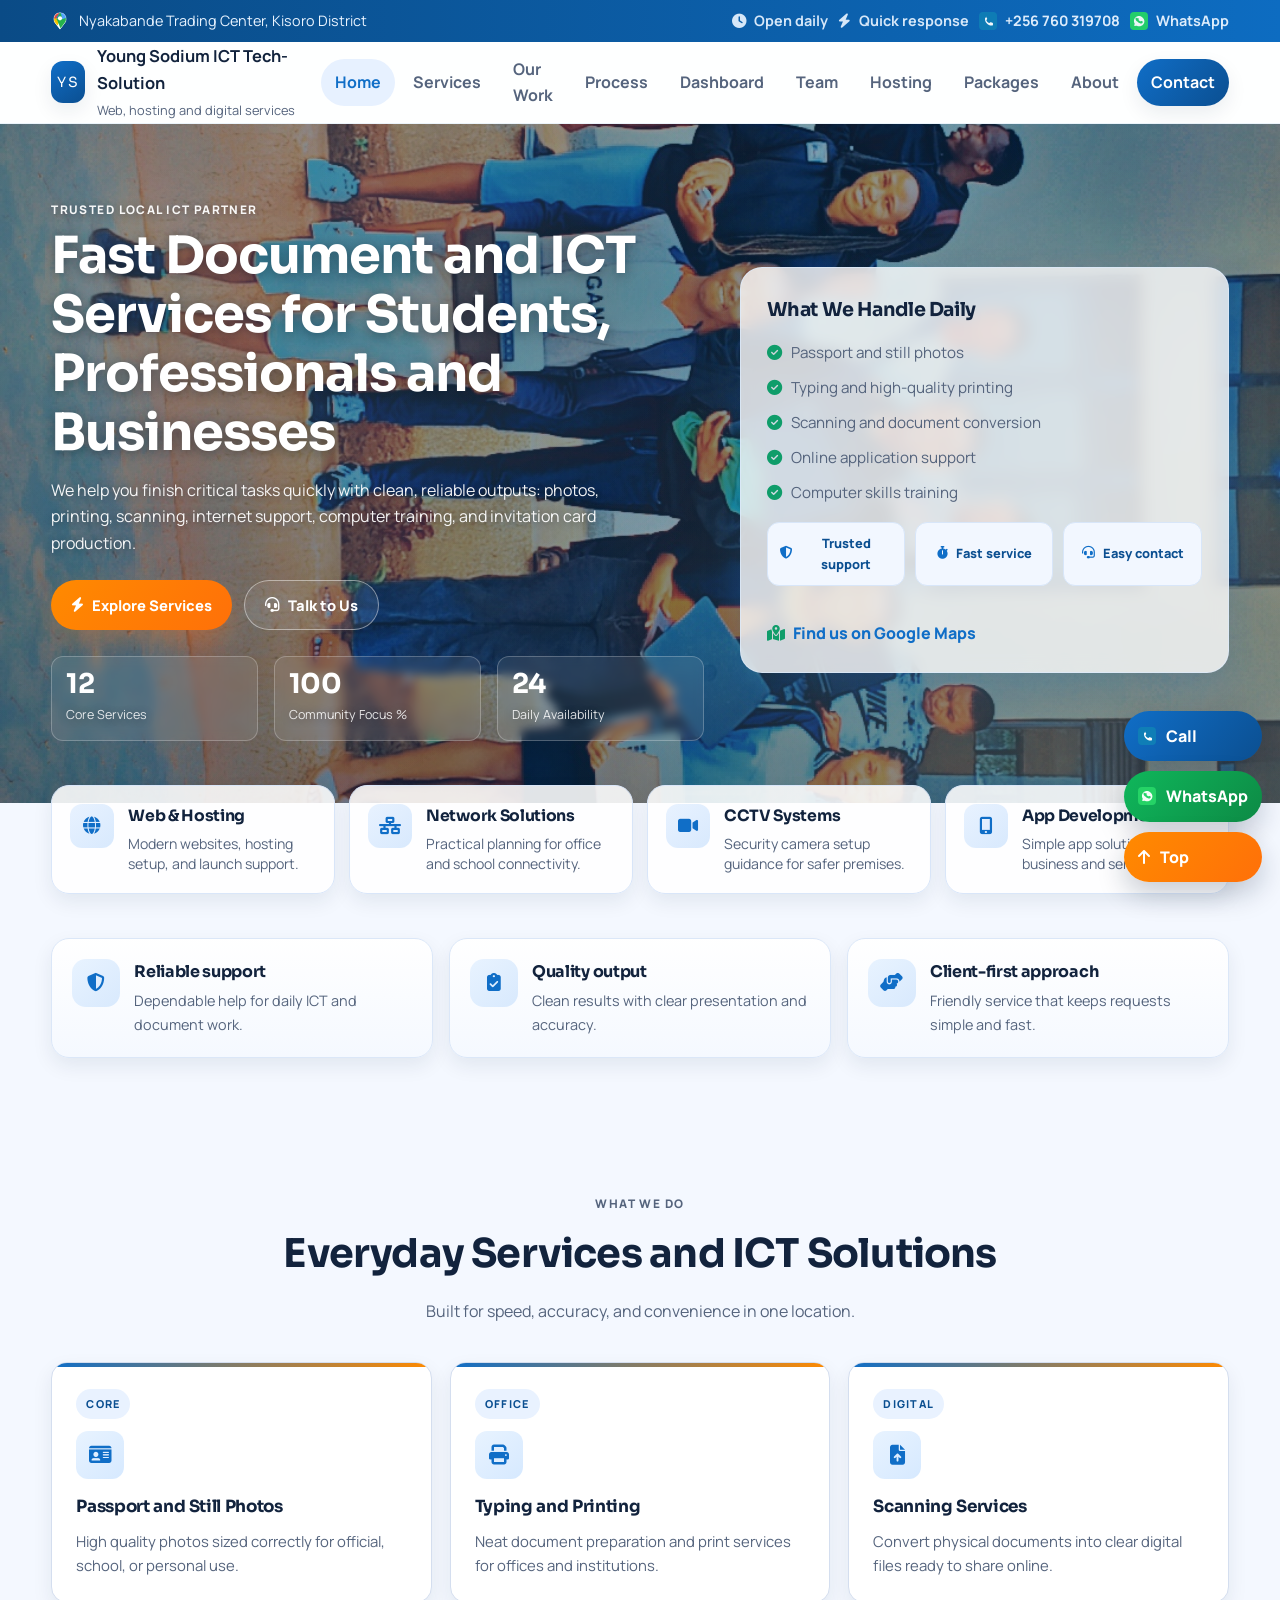
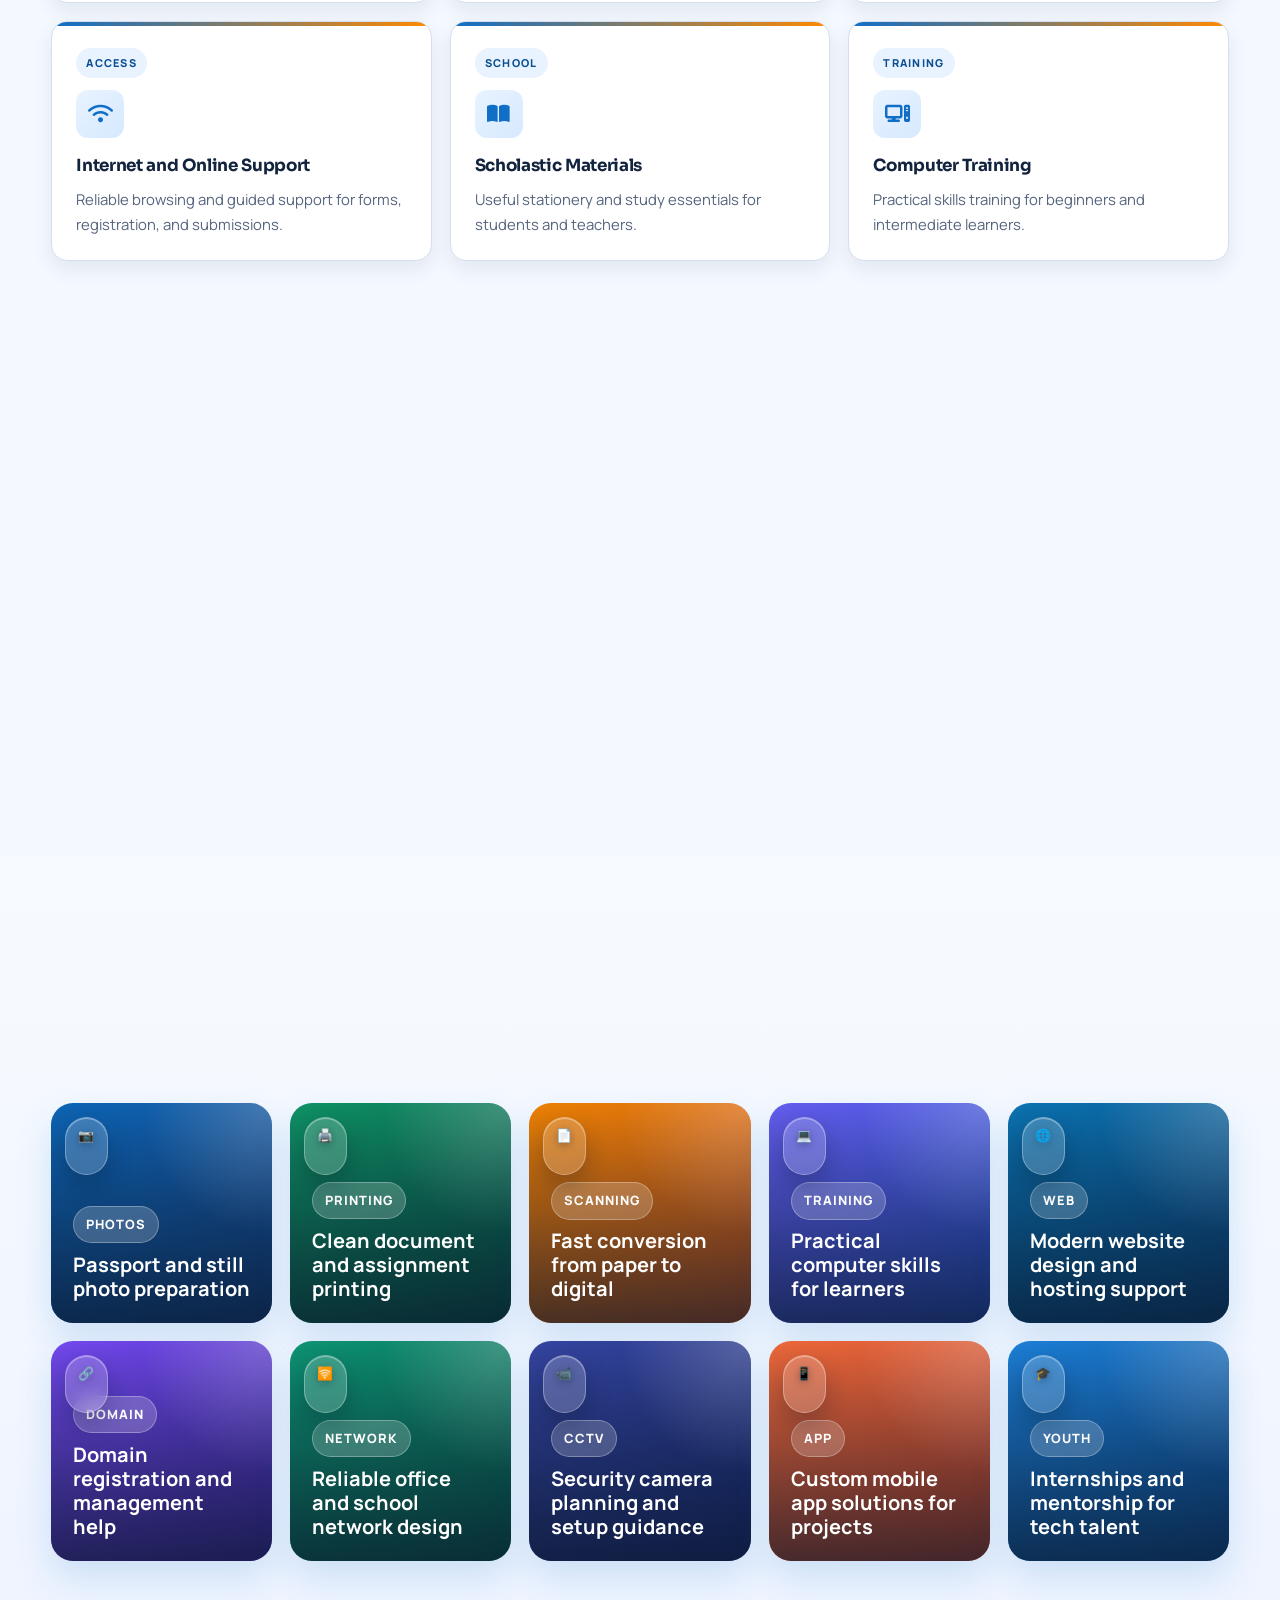
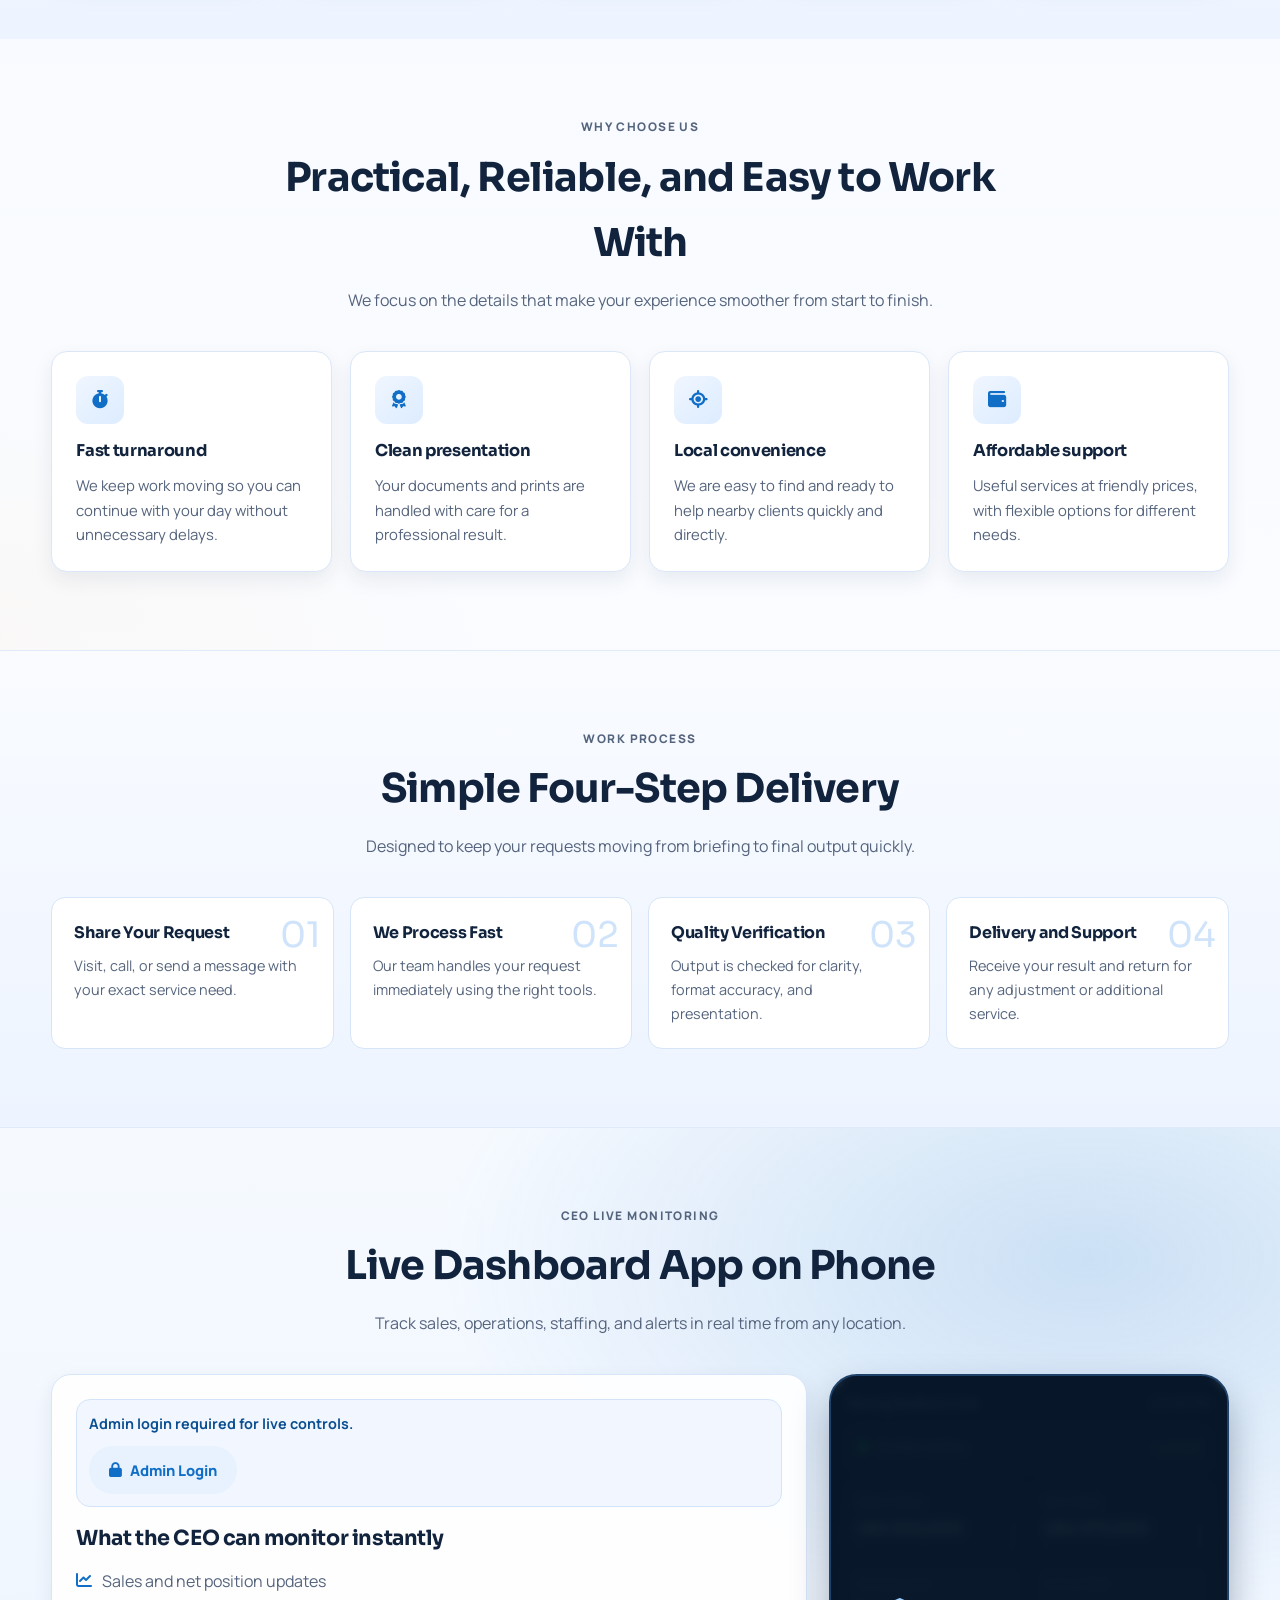
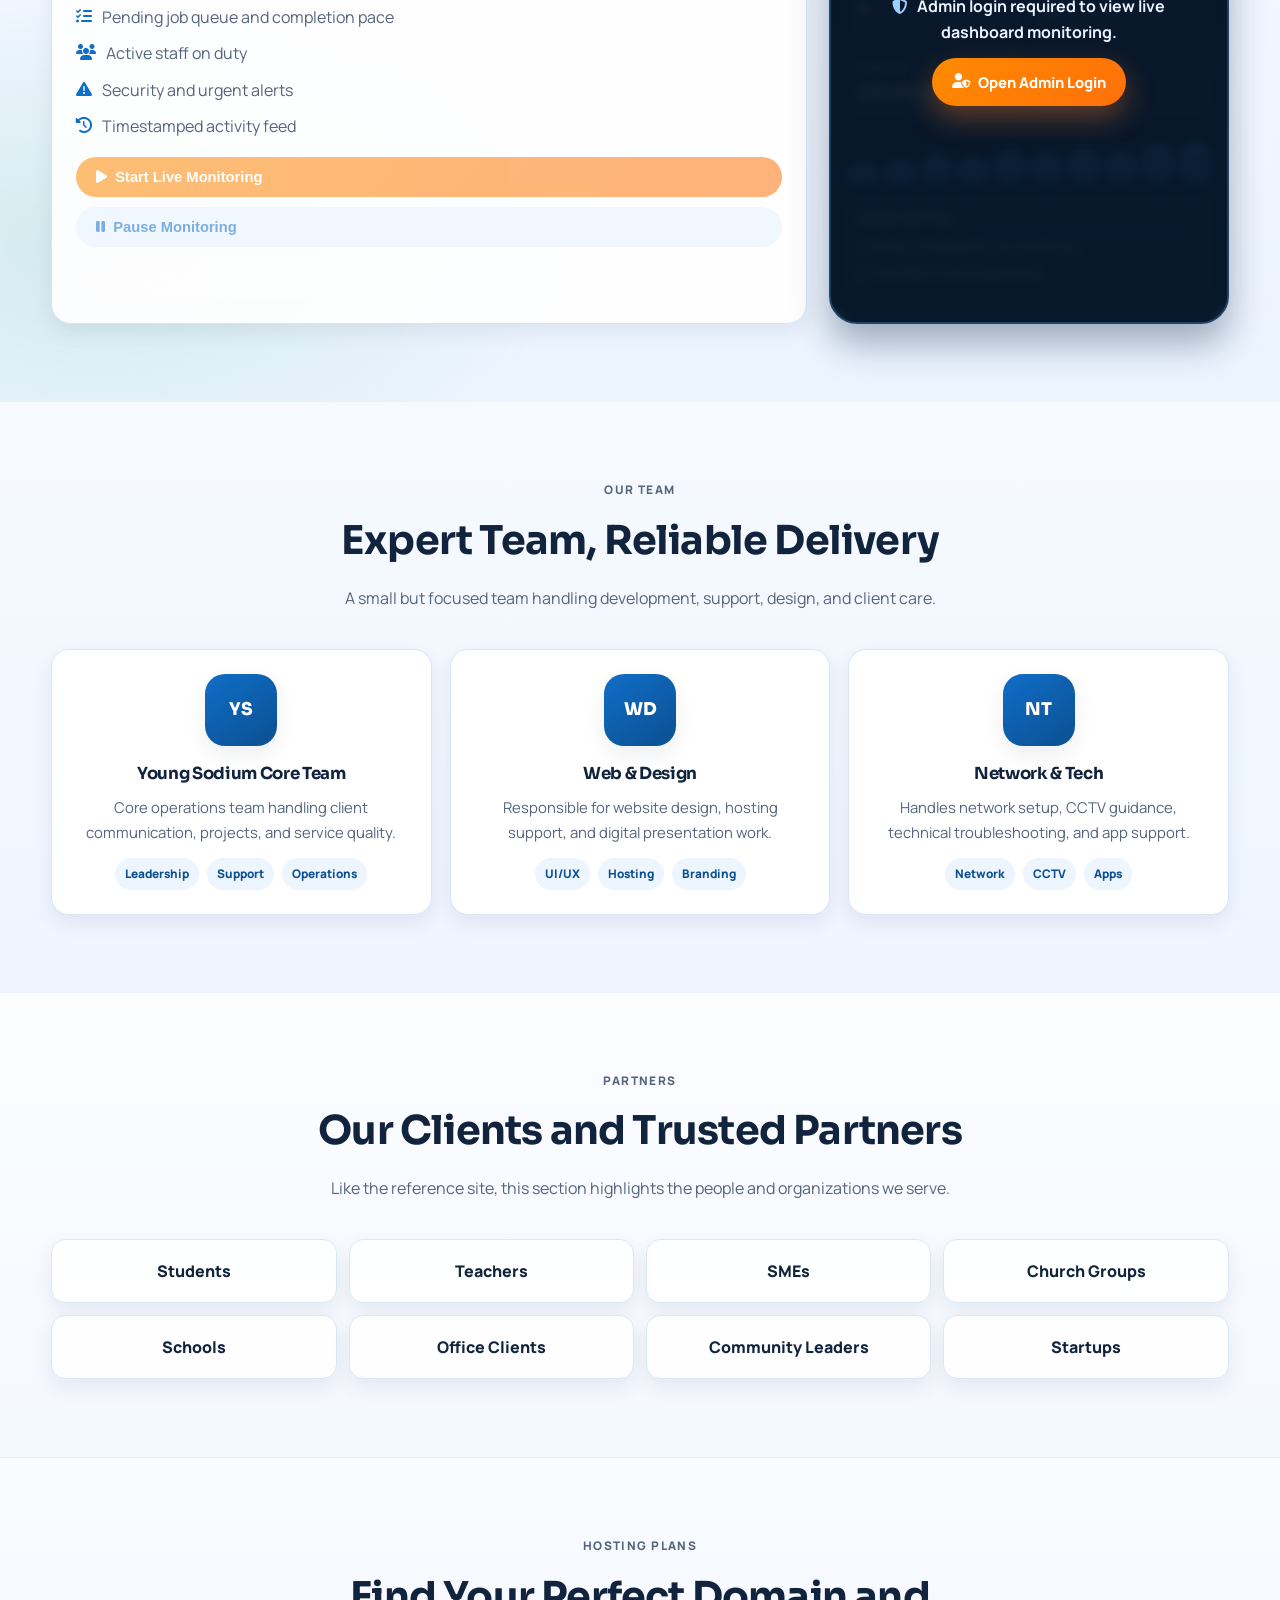
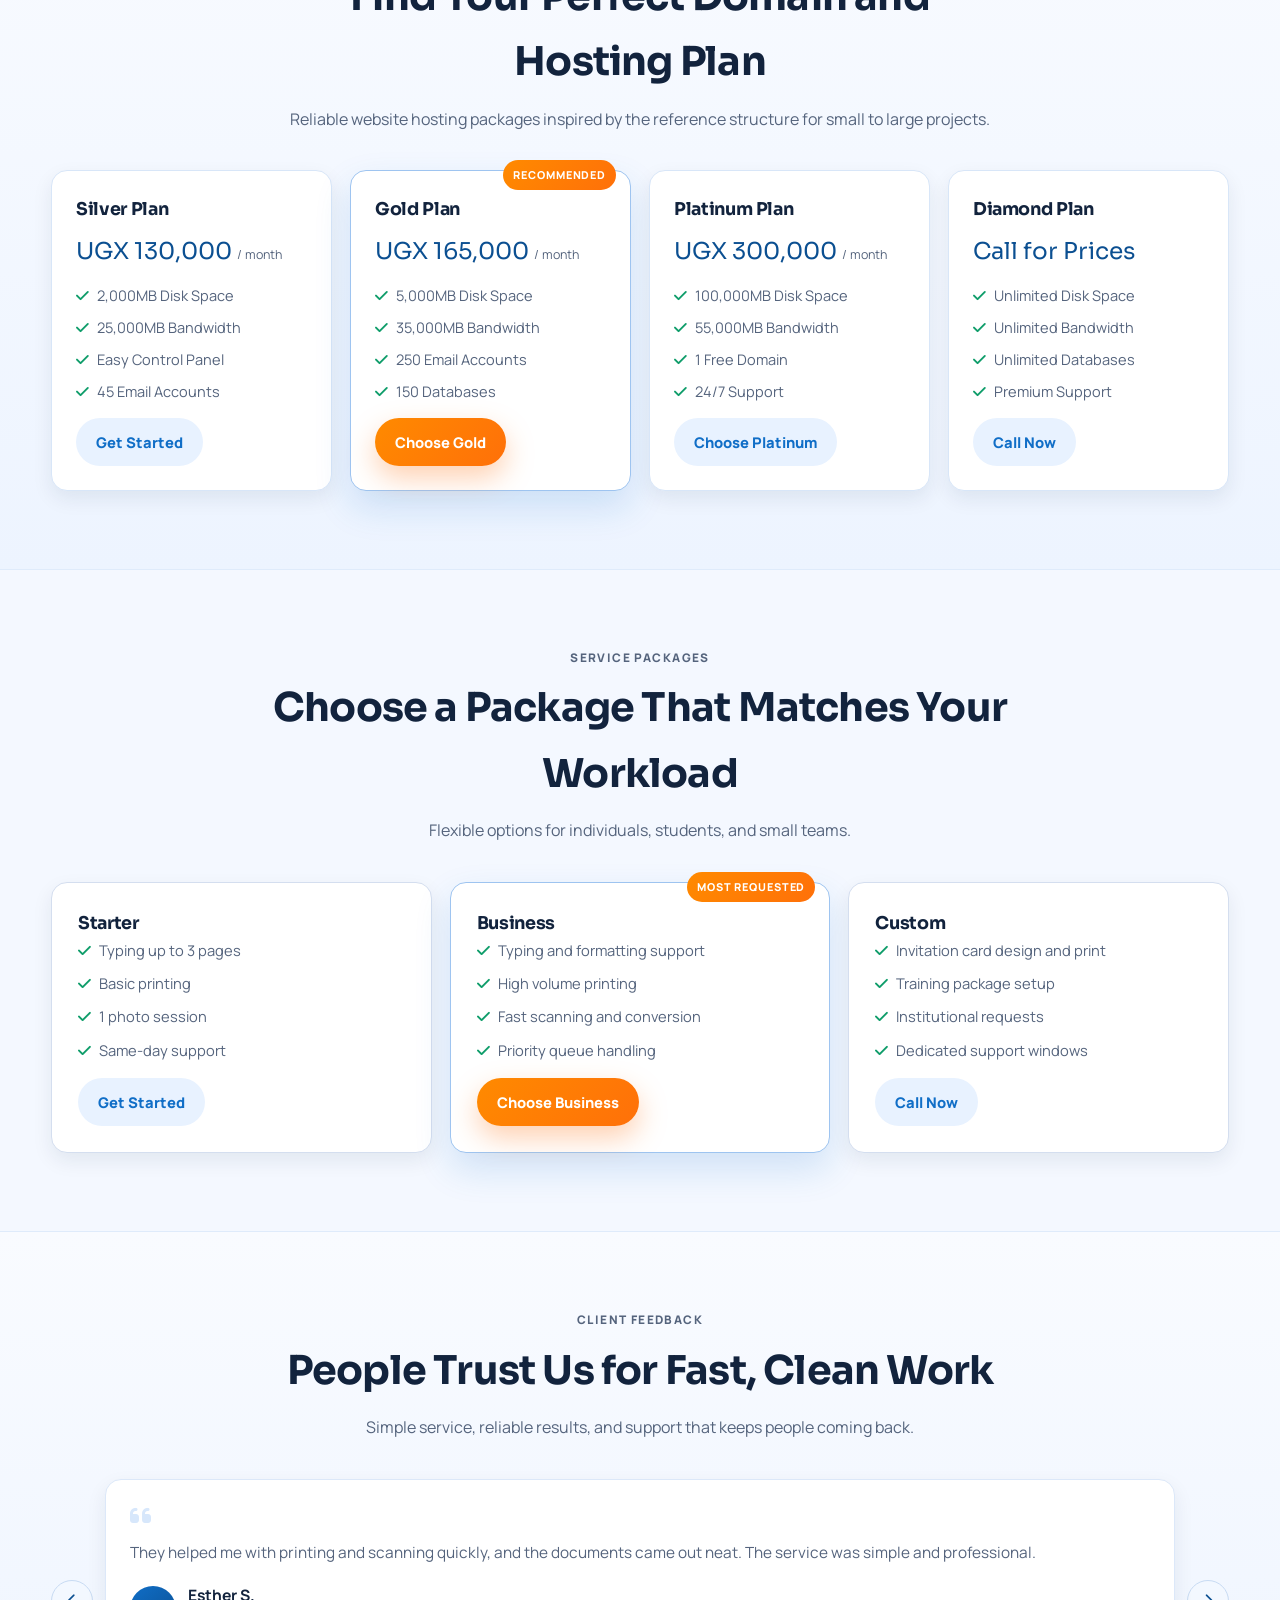
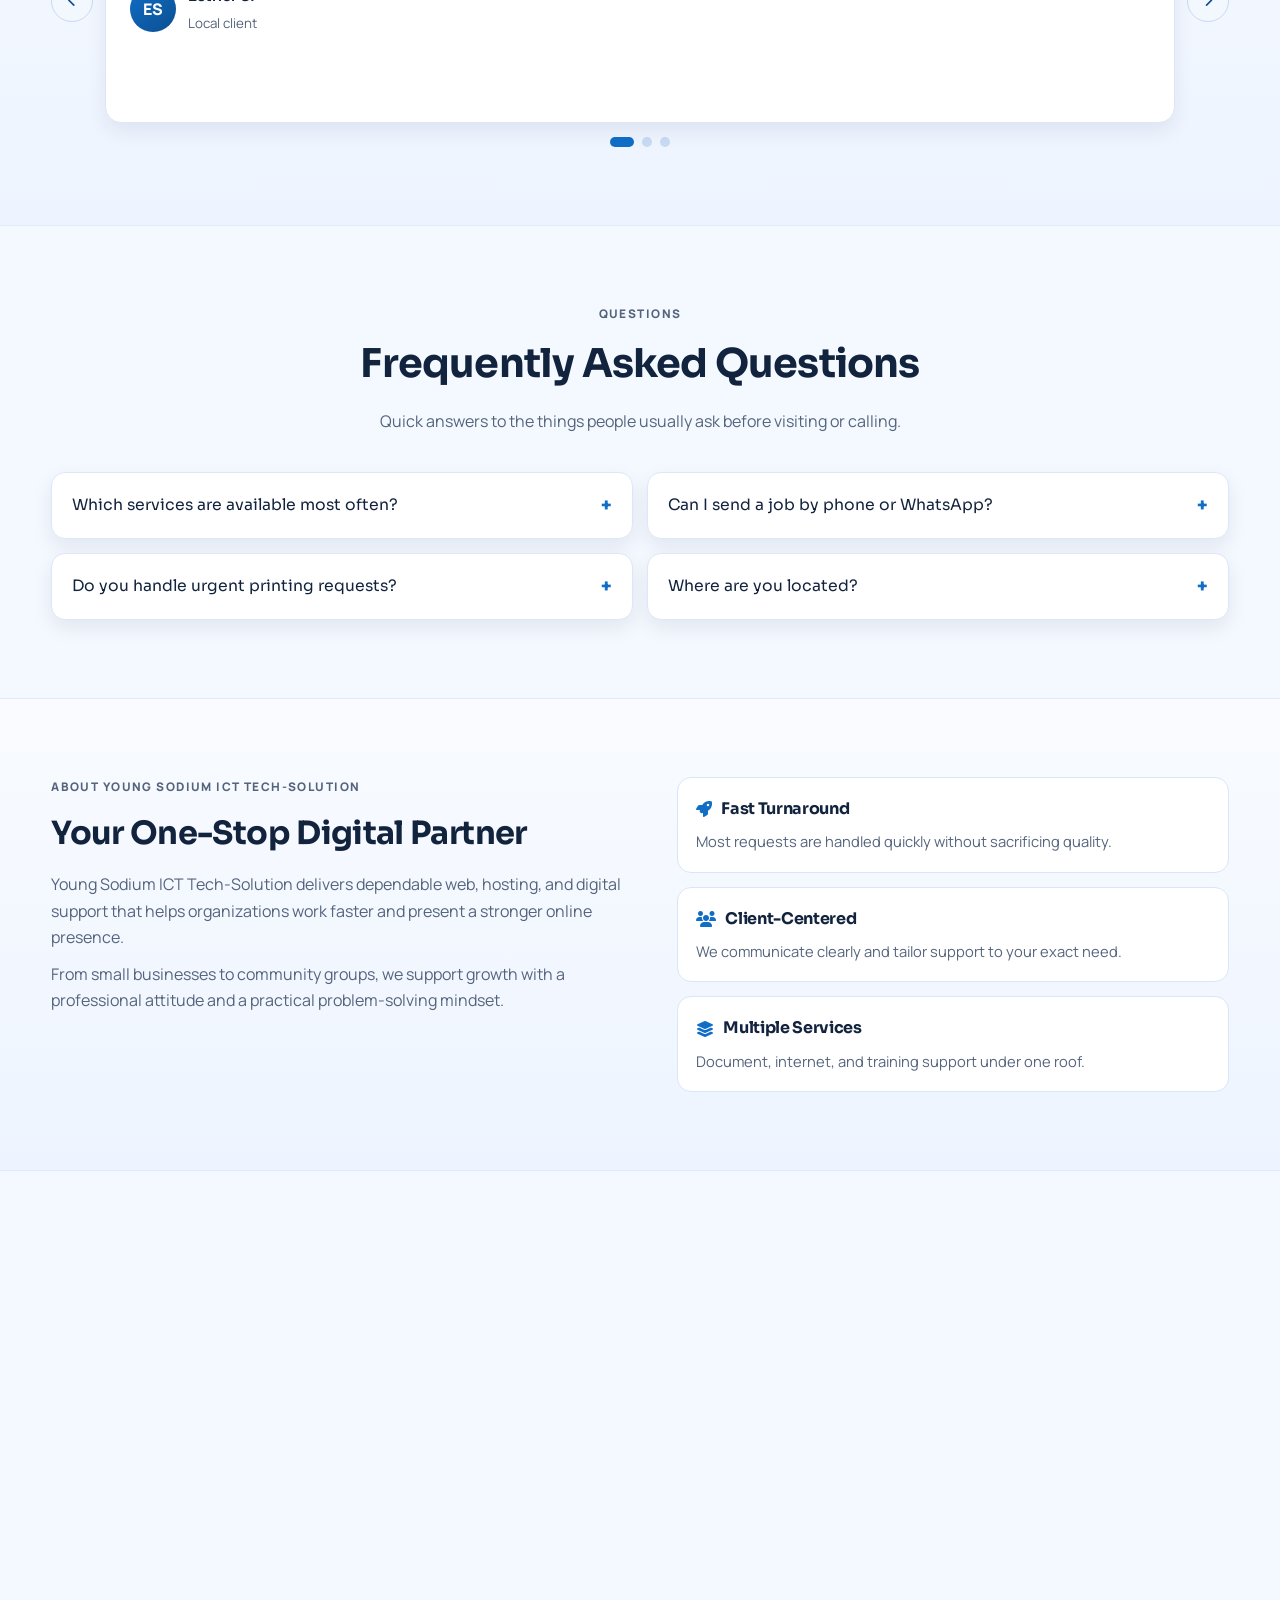
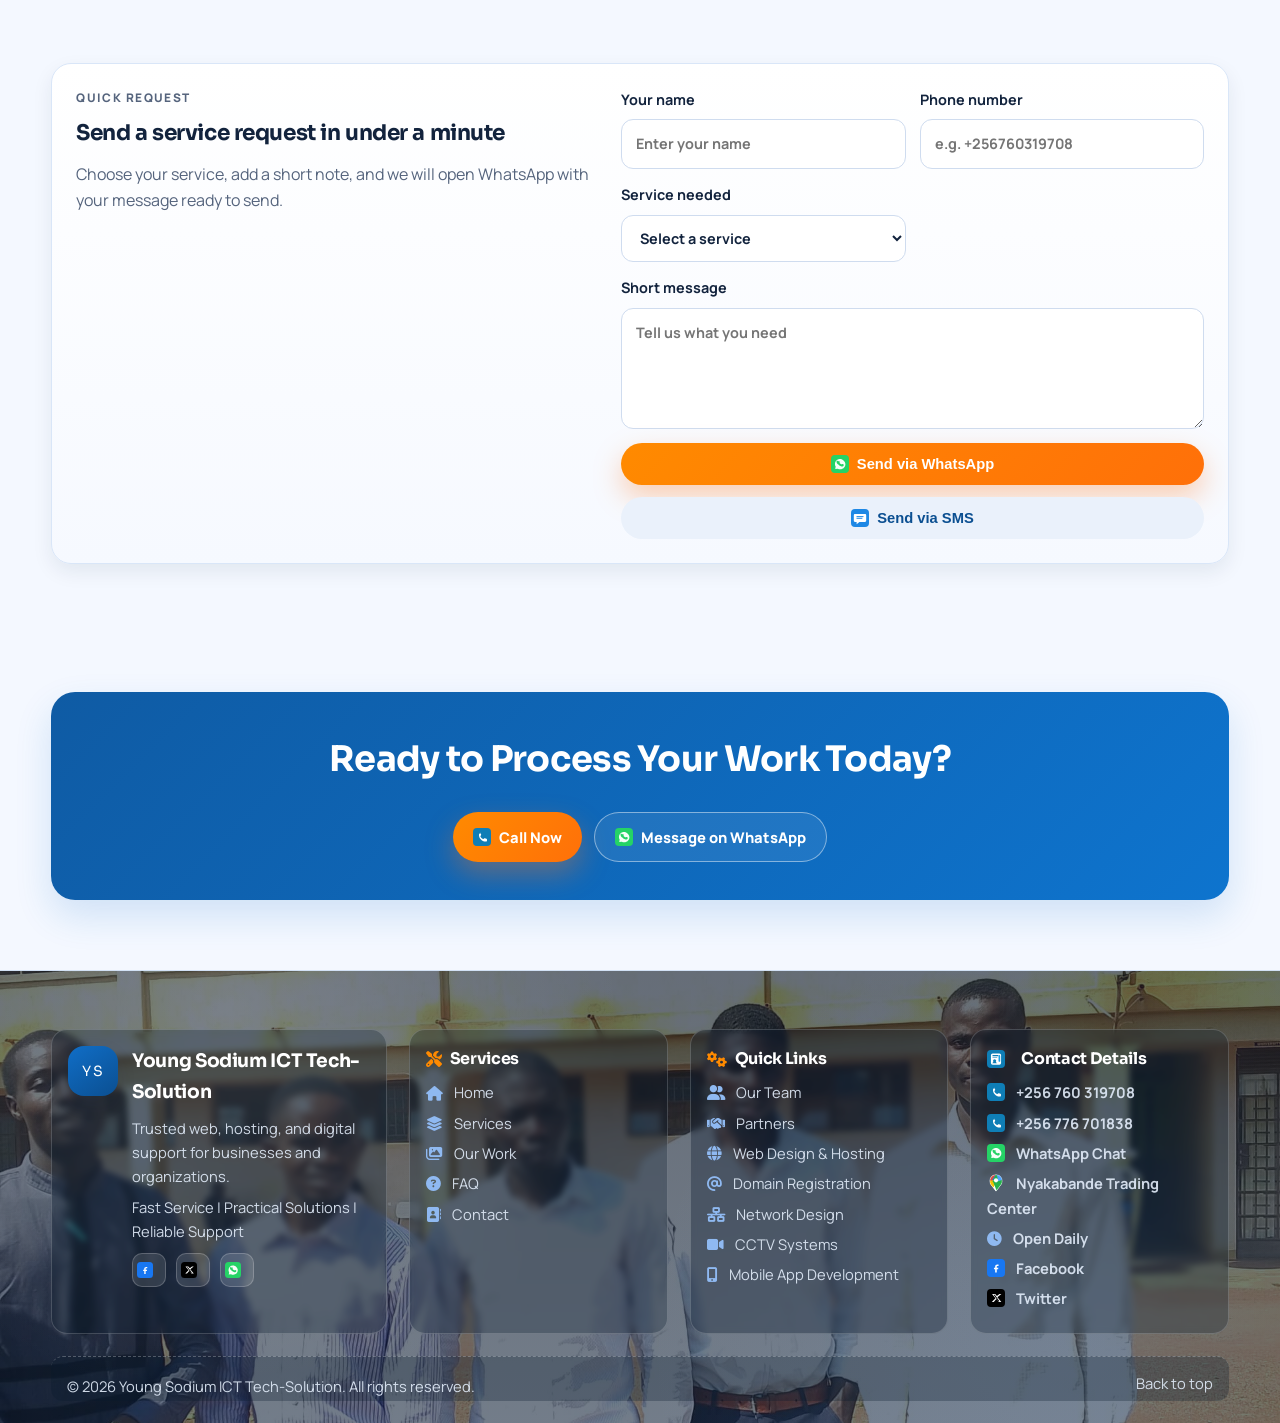
<file: index.html>
<!DOCTYPE html>
<html lang="en">
<head>
  <meta charset="UTF-8" />
  <meta name="viewport" content="width=device-width, initial-scale=1.0" />
  <title>Young Sodium ICT Tech-Solution</title>
  <meta name="description" content="Young Sodium ICT Tech-Solution provides web and hosting, printing, scanning, training, CCTV and digital support services." />
  <meta name="keywords" content="Young Sodium ICT Tech-Solution, ICT, hosting, web design, domain registration, printing, scanning, CCTV, computer training" />
  <meta name="author" content="Young Sodium ICT Tech-Solution" />
  <meta name="robots" content="index, follow" />
  <meta property="og:title" content="Young Sodium ICT Tech-Solution" />
  <meta property="og:description" content="Fast, reliable ICT, hosting, and digital services for students, professionals, and businesses." />
  <meta property="og:type" content="website" />
  <meta property="og:locale" content="en_UG" />
  <meta property="og:url" content="https://youngsodiumict.com" />
  <meta name="twitter:card" content="summary_large_image" />
  <meta name="twitter:title" content="Young Sodium ICT Tech-Solution" />
  <meta name="twitter:description" content="Web hosting, printing, scanning, computer training, CCTV, and digital services." />
  <meta name="theme-color" content="#0b4f91" />
  <meta name="apple-mobile-web-app-capable" content="yes" />
  <link rel="canonical" href="https://youngsodiumict.com" />
  <link rel="icon" type="image/svg+xml" href="favicon.svg" />
  <link rel="manifest" href="manifest.webmanifest" />
  <link rel="preconnect" href="https://fonts.googleapis.com" />
  <link rel="preconnect" href="https://fonts.gstatic.com" crossorigin />
  <link href="https://fonts.googleapis.com/css2?family=Manrope:wght@400;500;600;700;800&family=Sora:wght@600;700;800&display=swap" rel="stylesheet" />
  <link rel="stylesheet" href="https://cdnjs.cloudflare.com/ajax/libs/font-awesome/6.5.2/css/all.min.css" integrity="sha512-SnH5WK+bZxgPHs44uWix+LLJAJ9/2PkPKZ5QiAj6Ta86w+fsb2TkR4j8R2nR+0R2Wv7j5lHppZArYzS4x+hQVw==" crossorigin="anonymous" referrerpolicy="no-referrer" />
  <link rel="stylesheet" href="styles.css" />
  <script type="application/ld+json">
    {
      "@context": "https://schema.org",
      "@type": "LocalBusiness",
      "name": "Young Sodium ICT Tech-Solution",
      "url": "https://youngsodiumict.com",
      "description": "ICT and document services including photos, printing, scanning, internet services, computer training and invitation cards.",
      "telephone": ["+256760319708", "+256776701838"],
      "address": {
        "@type": "PostalAddress",
        "streetAddress": "Nyakabande Trading Center, along Kabale-Kisoro Road",
        "addressLocality": "Kisoro District",
        "addressRegion": "South Western Uganda",
        "addressCountry": "UG"
      },
      "sameAs": [
        "https://facebook.com",
        "https://twitter.com"
      ]
    }
  </script>
</head>
<body>
  <a class="skip-link" href="#main-content">Skip to main content</a>

  <header class="site-header" id="top">
    <div class="top-strip">
      <div class="container top-strip-inner">
        <p><img src="icons/google-map-pin.svg" alt="" class="ui-icon ui-icon-light" /> Nyakabande Trading Center, Kisoro District</p>
        <div class="top-strip-actions">
          <span><i class="fa-solid fa-clock"></i> Open daily</span>
          <span><i class="fa-solid fa-bolt"></i> Quick response</span>
          <a href="tel:+256760319708"><img src="icons/phone-icon.svg" alt="" class="ui-icon ui-icon-light" /> +256 760 319708</a>
          <a href="https://wa.me/256760319708?text=Hello%20Young%20Sodium%20ICT%20Tech-Solution" target="_blank" rel="noopener"><img src="icons/whatsapp-icon.svg" alt="" class="ui-icon ui-icon-light" /> WhatsApp</a>
        </div>
      </div>
    </div>

    <div class="main-header">
      <div class="container main-header-inner">
        <a href="#top" class="brand" aria-label="Young Sodium ICT Tech-Solution home">
          <span class="brand-mark" aria-hidden="true">YS</span>
          <span>
            <strong>Young Sodium ICT Tech-Solution</strong>
            <small>Web, hosting and digital services</small>
          </span>
        </a>

        <button class="menu-toggle" id="menuToggle" aria-label="Toggle navigation" aria-expanded="false" aria-controls="mainNav">
          <span></span><span></span><span></span>
        </button>

        <nav class="main-nav" id="mainNav">
          <a href="#home" class="nav-link active">Home</a>
          <a href="#services" class="nav-link">Services</a>
          <a href="#gallery" class="nav-link">Our Work</a>
          <a href="#process" class="nav-link">Process</a>
          <a href="#dashboard" class="nav-link">Dashboard</a>
          <a href="#team" class="nav-link">Team</a>
          <a href="#hosting" class="nav-link">Hosting</a>
          <a href="#plans" class="nav-link">Packages</a>
          <a href="#about" class="nav-link">About</a>
          <a href="#contact" class="nav-link nav-cta">Contact</a>
        </nav>
      </div>
    </div>
  </header>

  <main id="main-content">
    <section class="hero" id="home">
      <div class="hero-gradient"></div>
      <div class="container hero-grid">
        <div class="hero-copy reveal">
          <p class="eyebrow">Trusted Local ICT Partner</p>
          <h1>Fast Document and ICT Services for Students, Professionals and Businesses</h1>
          <p>
            We help you finish critical tasks quickly with clean, reliable outputs: photos, printing,
            scanning, internet support, computer training, and invitation card production.
          </p>
          <div class="hero-actions">
            <a href="#services" class="btn btn-primary"><i class="fa-solid fa-bolt"></i> Explore Services</a>
            <a href="#contact" class="btn btn-outline"><i class="fa-solid fa-headset"></i> Talk to Us</a>
          </div>
          <div class="hero-metrics">
            <article>
              <h3 class="counter" data-target="12">0</h3>
              <p>Core Services</p>
            </article>
            <article>
              <h3 class="counter" data-target="100">0</h3>
              <p>Community Focus %</p>
            </article>
            <article>
              <h3 class="counter" data-target="24">0</h3>
              <p>Daily Availability</p>
            </article>
          </div>
        </div>

        <aside class="hero-panel reveal" aria-label="Service highlights">
          <h2>What We Handle Daily</h2>
          <ul>
            <li><i class="fa-solid fa-circle-check"></i> Passport and still photos</li>
            <li><i class="fa-solid fa-circle-check"></i> Typing and high-quality printing</li>
            <li><i class="fa-solid fa-circle-check"></i> Scanning and document conversion</li>
            <li><i class="fa-solid fa-circle-check"></i> Online application support</li>
            <li><i class="fa-solid fa-circle-check"></i> Computer skills training</li>
          </ul>
          <div class="hero-panel-badges">
            <span><i class="fa-solid fa-shield-halved"></i> Trusted support</span>
            <span><i class="fa-solid fa-stopwatch"></i> Fast service</span>
            <span><i class="fa-solid fa-headset"></i> Easy contact</span>
          </div>
          <a href="https://www.google.com/maps/search/?api=1&query=Nyakabande+Trading+Center%2C+Kisoro+District%2C+Kabale-Kisoro+Road%2C+Uganda" class="panel-link" target="_blank" rel="noopener">
            <i class="fa-solid fa-map-location-dot"></i> Find us on Google Maps
          </a>
        </aside>
      </div>
    </section>

    <section class="featured-strip">
      <div class="container featured-grid">
        <article class="featured-card reveal">
          <i class="fa-solid fa-globe"></i>
          <div>
            <h3>Web & Hosting</h3>
            <p>Modern websites, hosting setup, and launch support.</p>
          </div>
        </article>
        <article class="featured-card reveal">
          <i class="fa-solid fa-network-wired"></i>
          <div>
            <h3>Network Solutions</h3>
            <p>Practical planning for office and school connectivity.</p>
          </div>
        </article>
        <article class="featured-card reveal">
          <i class="fa-solid fa-video"></i>
          <div>
            <h3>CCTV Systems</h3>
            <p>Security camera setup guidance for safer premises.</p>
          </div>
        </article>
        <article class="featured-card reveal">
          <i class="fa-solid fa-mobile-screen-button"></i>
          <div>
            <h3>App Development</h3>
            <p>Simple app solutions for business and service needs.</p>
          </div>
        </article>
      </div>
    </section>

    <section class="trust-strip">
      <div class="container trust-grid">
        <article class="trust-card reveal">
          <i class="fa-solid fa-shield-halved"></i>
          <div>
            <h3>Reliable support</h3>
            <p>Dependable help for daily ICT and document work.</p>
          </div>
        </article>
        <article class="trust-card reveal">
          <i class="fa-solid fa-clipboard-check"></i>
          <div>
            <h3>Quality output</h3>
            <p>Clean results with clear presentation and accuracy.</p>
          </div>
        </article>
        <article class="trust-card reveal">
          <i class="fa-solid fa-handshake-angle"></i>
          <div>
            <h3>Client-first approach</h3>
            <p>Friendly service that keeps requests simple and fast.</p>
          </div>
        </article>
      </div>
    </section>

    <section class="section" id="services">
      <div class="container">
        <header class="section-head reveal">
          <p class="eyebrow">What We Do</p>
          <h2>Everyday Services and ICT Solutions</h2>
          <p>Built for speed, accuracy, and convenience in one location.</p>
        </header>

        <div class="service-grid">
          <article class="service-card reveal">
            <span class="service-tag">Core</span>
            <i class="fa-solid fa-id-card"></i>
            <h3>Passport and Still Photos</h3>
            <p>High quality photos sized correctly for official, school, or personal use.</p>
          </article>
          <article class="service-card reveal">
            <span class="service-tag">Office</span>
            <i class="fa-solid fa-print"></i>
            <h3>Typing and Printing</h3>
            <p>Neat document preparation and print services for offices and institutions.</p>
          </article>
          <article class="service-card reveal">
            <span class="service-tag">Digital</span>
            <i class="fa-solid fa-file-arrow-up"></i>
            <h3>Scanning Services</h3>
            <p>Convert physical documents into clear digital files ready to share online.</p>
          </article>
          <article class="service-card reveal">
            <span class="service-tag">Access</span>
            <i class="fa-solid fa-wifi"></i>
            <h3>Internet and Online Support</h3>
            <p>Reliable browsing and guided support for forms, registration, and submissions.</p>
          </article>
          <article class="service-card reveal">
            <span class="service-tag">School</span>
            <i class="fa-solid fa-book-open"></i>
            <h3>Scholastic Materials</h3>
            <p>Useful stationery and study essentials for students and teachers.</p>
          </article>
          <article class="service-card reveal">
            <span class="service-tag">Training</span>
            <i class="fa-solid fa-computer"></i>
            <h3>Computer Training</h3>
            <p>Practical skills training for beginners and intermediate learners.</p>
          </article>
          <article class="service-card reveal">
            <span class="service-tag">Web</span>
            <i class="fa-solid fa-globe"></i>
            <h3>Web Design & Hosting</h3>
            <p>Modern websites, secure hosting setup, and smooth deployment support.</p>
          </article>
          <article class="service-card reveal">
            <span class="service-tag">Domain</span>
            <i class="fa-solid fa-at"></i>
            <h3>Domain Registration</h3>
            <p>Help with choosing, registering, and managing your online domain name.</p>
          </article>
          <article class="service-card reveal">
            <span class="service-tag">Network</span>
            <i class="fa-solid fa-network-wired"></i>
            <h3>Network Design</h3>
            <p>Structured office and school network planning for reliable connectivity.</p>
          </article>
          <article class="service-card reveal">
            <span class="service-tag">Security</span>
            <i class="fa-solid fa-video"></i>
            <h3>CCTV Camera Systems</h3>
            <p>Security camera planning, installation guidance, and setup support.</p>
          </article>
          <article class="service-card reveal">
            <span class="service-tag">App</span>
            <i class="fa-solid fa-mobile-screen-button"></i>
            <h3>Mobile App Development</h3>
            <p>Custom mobile app solutions for businesses and service-based projects.</p>
          </article>
          <article class="service-card reveal">
            <span class="service-tag">Youth</span>
            <i class="fa-solid fa-user-graduate"></i>
            <h3>Internships & Training</h3>
            <p>Practical learning opportunities and mentorship for young tech talent.</p>
          </article>
        </div>
      </div>
    </section>

    <section class="section section-gallery" id="gallery">
      <div class="container">
        <header class="section-head reveal">
          <p class="eyebrow">Our Work</p>
          <h2>Visual Highlights of What We Deliver</h2>
          <p>A quick look at the kinds of outputs people come to us for every day.</p>
        </header>

        <div class="gallery-grid">
          <article class="gallery-card reveal gallery-photo">
            <span class="gallery-icon" aria-hidden="true">📷</span>
            <span>Photos</span>
            <strong>Passport and still photo preparation</strong>
          </article>
          <article class="gallery-card reveal gallery-print">
            <span class="gallery-icon" aria-hidden="true">🖨️</span>
            <span>Printing</span>
            <strong>Clean document and assignment printing</strong>
          </article>
          <article class="gallery-card reveal gallery-scan">
            <span class="gallery-icon" aria-hidden="true">📄</span>
            <span>Scanning</span>
            <strong>Fast conversion from paper to digital</strong>
          </article>
          <article class="gallery-card reveal gallery-train">
            <span class="gallery-icon" aria-hidden="true">💻</span>
            <span>Training</span>
            <strong>Practical computer skills for learners</strong>
          </article>
          <article class="gallery-card reveal gallery-web">
            <span class="gallery-icon" aria-hidden="true">🌐</span>
            <span>Web</span>
            <strong>Modern website design and hosting support</strong>
          </article>
          <article class="gallery-card reveal gallery-domain">
            <span class="gallery-icon" aria-hidden="true">🔗</span>
            <span>Domain</span>
            <strong>Domain registration and management help</strong>
          </article>
          <article class="gallery-card reveal gallery-network">
            <span class="gallery-icon" aria-hidden="true">🛜</span>
            <span>Network</span>
            <strong>Reliable office and school network design</strong>
          </article>
          <article class="gallery-card reveal gallery-cctv">
            <span class="gallery-icon" aria-hidden="true">📹</span>
            <span>CCTV</span>
            <strong>Security camera planning and setup guidance</strong>
          </article>
          <article class="gallery-card reveal gallery-app">
            <span class="gallery-icon" aria-hidden="true">📱</span>
            <span>App</span>
            <strong>Custom mobile app solutions for projects</strong>
          </article>
          <article class="gallery-card reveal gallery-youth">
            <span class="gallery-icon" aria-hidden="true">🎓</span>
            <span>Youth</span>
            <strong>Internships and mentorship for tech talent</strong>
          </article>
        </div>
      </div>
    </section>

    <section class="section section-why" id="why">
      <div class="container">
        <header class="section-head reveal">
          <p class="eyebrow">Why Choose Us</p>
          <h2>Practical, Reliable, and Easy to Work With</h2>
          <p>We focus on the details that make your experience smoother from start to finish.</p>
        </header>

        <div class="why-grid">
          <article class="why-card reveal">
            <i class="fa-solid fa-stopwatch"></i>
            <h3>Fast turnaround</h3>
            <p>We keep work moving so you can continue with your day without unnecessary delays.</p>
          </article>
          <article class="why-card reveal">
            <i class="fa-solid fa-award"></i>
            <h3>Clean presentation</h3>
            <p>Your documents and prints are handled with care for a professional result.</p>
          </article>
          <article class="why-card reveal">
            <i class="fa-solid fa-location-crosshairs"></i>
            <h3>Local convenience</h3>
            <p>We are easy to find and ready to help nearby clients quickly and directly.</p>
          </article>
          <article class="why-card reveal">
            <i class="fa-solid fa-wallet"></i>
            <h3>Affordable support</h3>
            <p>Useful services at friendly prices, with flexible options for different needs.</p>
          </article>
        </div>
      </div>
    </section>

    <section class="section section-alt" id="process">
      <div class="container">
        <header class="section-head reveal">
          <p class="eyebrow">Work Process</p>
          <h2>Simple Four-Step Delivery</h2>
          <p>Designed to keep your requests moving from briefing to final output quickly.</p>
        </header>

        <div class="process-grid">
          <article class="process-card reveal">
            <span>01</span>
            <h3>Share Your Request</h3>
            <p>Visit, call, or send a message with your exact service need.</p>
          </article>
          <article class="process-card reveal">
            <span>02</span>
            <h3>We Process Fast</h3>
            <p>Our team handles your request immediately using the right tools.</p>
          </article>
          <article class="process-card reveal">
            <span>03</span>
            <h3>Quality Verification</h3>
            <p>Output is checked for clarity, format accuracy, and presentation.</p>
          </article>
          <article class="process-card reveal">
            <span>04</span>
            <h3>Delivery and Support</h3>
            <p>Receive your result and return for any adjustment or additional service.</p>
          </article>
        </div>
      </div>
    </section>

    <section class="section section-dashboard" id="dashboard">
      <div class="container">
        <header class="section-head reveal">
          <p class="eyebrow">CEO Live Monitoring</p>
          <h2>Live Dashboard App on Phone</h2>
          <p>Track sales, operations, staffing, and alerts in real time from any location.</p>
        </header>

        <div class="dashboard-grid">
          <article class="dashboard-info reveal">
            <div class="dashboard-auth-bar" id="dashboardAuthBar">
              <p id="dashboardAuthStatus">Admin login required for live controls.</p>
              <div class="dashboard-auth-actions">
                <a href="admin-login.html" class="btn btn-soft" id="dashboardLoginLink"><i class="fa-solid fa-lock"></i> Admin Login</a>
                <button type="button" class="btn btn-outline" id="dashboardLogout"><i class="fa-solid fa-right-from-bracket"></i> Logout</button>
              </div>
            </div>

            <h3>What the CEO can monitor instantly</h3>
            <ul>
              <li><i class="fa-solid fa-chart-line"></i> Sales and net position updates</li>
              <li><i class="fa-solid fa-list-check"></i> Pending job queue and completion pace</li>
              <li><i class="fa-solid fa-users"></i> Active staff on duty</li>
              <li><i class="fa-solid fa-triangle-exclamation"></i> Security and urgent alerts</li>
              <li><i class="fa-solid fa-clock-rotate-left"></i> Timestamped activity feed</li>
            </ul>

            <div class="dashboard-actions">
              <button type="button" class="btn btn-primary" id="startLiveDashboard"><i class="fa-solid fa-play"></i> Start Live Monitoring</button>
              <button type="button" class="btn btn-soft" id="stopLiveDashboard"><i class="fa-solid fa-pause"></i> Pause Monitoring</button>
              <button type="button" class="btn btn-outline" id="sendSummaryWhatsApp"><i class="fa-brands fa-whatsapp"></i> Send Summary on WhatsApp</button>
            </div>
          </article>

          <article class="dashboard-phone reveal" aria-label="Live business dashboard preview">
            <div class="dashboard-lock" id="dashboardLock" aria-live="polite">
              <p><i class="fa-solid fa-shield-halved"></i> Admin login required to view live dashboard monitoring.</p>
              <a href="admin-login.html" class="btn btn-primary"><i class="fa-solid fa-user-shield"></i> Open Admin Login</a>
            </div>
            <div class="dashboard-phone-top">
              <strong>Young Sodium Live</strong>
              <span id="dashboardNow">--:--</span>
            </div>

            <div class="dashboard-health">
              <span class="live-dot" aria-hidden="true"></span>
              <p>System online</p>
              <strong id="dashboardSignal">Excellent</strong>
            </div>

            <div class="dashboard-kpi-grid">
              <article>
                <p>Sales Today</p>
                <h4 id="dashSales">UGX 0</h4>
              </article>
              <article>
                <p>Net Today</p>
                <h4 id="dashNet">UGX 0</h4>
              </article>
              <article>
                <p>Pending Jobs</p>
                <h4 id="dashJobs">0</h4>
              </article>
              <article>
                <p>Active Staff</p>
                <h4 id="dashStaff">0</h4>
              </article>
              <article>
                <p>Expenses</p>
                <h4 id="dashExpenses">UGX 0</h4>
              </article>
              <article>
                <p>Security Alerts</p>
                <h4 id="dashAlerts">0</h4>
              </article>
            </div>

            <div class="dashboard-trend" aria-label="Trend bars" id="dashboardTrend">
              <span class="trend-bar" style="height: 35%"></span>
              <span class="trend-bar" style="height: 42%"></span>
              <span class="trend-bar" style="height: 55%"></span>
              <span class="trend-bar" style="height: 47%"></span>
              <span class="trend-bar" style="height: 63%"></span>
              <span class="trend-bar" style="height: 58%"></span>
              <span class="trend-bar" style="height: 66%"></span>
              <span class="trend-bar" style="height: 61%"></span>
              <span class="trend-bar" style="height: 73%"></span>
              <span class="trend-bar" style="height: 79%"></span>
            </div>

            <div class="dashboard-feed-wrap">
              <h5>Latest activity</h5>
              <ul id="dashboardFeed">
                <li>Waiting for live updates...</li>
              </ul>
            </div>
          </article>
        </div>
      </div>
    </section>

    <section class="section section-team" id="team">
      <div class="container">
        <header class="section-head reveal">
          <p class="eyebrow">Our Team</p>
          <h2>Expert Team, Reliable Delivery</h2>
          <p>A small but focused team handling development, support, design, and client care.</p>
        </header>

        <div class="team-grid">
          <article class="team-card reveal">
            <span class="team-avatar">YS</span>
            <h3>Young Sodium Core Team</h3>
            <p>Core operations team handling client communication, projects, and service quality.</p>
            <div class="team-tags"><span>Leadership</span><span>Support</span><span>Operations</span></div>
          </article>
          <article class="team-card reveal">
            <span class="team-avatar">WD</span>
            <h3>Web & Design</h3>
            <p>Responsible for website design, hosting support, and digital presentation work.</p>
            <div class="team-tags"><span>UI/UX</span><span>Hosting</span><span>Branding</span></div>
          </article>
          <article class="team-card reveal">
            <span class="team-avatar">NT</span>
            <h3>Network & Tech</h3>
            <p>Handles network setup, CCTV guidance, technical troubleshooting, and app support.</p>
            <div class="team-tags"><span>Network</span><span>CCTV</span><span>Apps</span></div>
          </article>
        </div>
      </div>
    </section>

    <section class="section section-partners" id="partners">
      <div class="container">
        <header class="section-head reveal">
          <p class="eyebrow">Partners</p>
          <h2>Our Clients and Trusted Partners</h2>
          <p>Like the reference site, this section highlights the people and organizations we serve.</p>
        </header>

        <div class="partners-grid reveal" aria-label="Partners and client names">
          <span>Students</span>
          <span>Teachers</span>
          <span>SMEs</span>
          <span>Church Groups</span>
          <span>Schools</span>
          <span>Office Clients</span>
          <span>Community Leaders</span>
          <span>Startups</span>
        </div>
      </div>
    </section>

    <section class="section section-alt" id="hosting">
      <div class="container">
        <header class="section-head reveal">
          <p class="eyebrow">Hosting Plans</p>
          <h2>Find Your Perfect Domain and Hosting Plan</h2>
          <p>Reliable website hosting packages inspired by the reference structure for small to large projects.</p>
        </header>

        <div class="hosting-grid">
          <article class="hosting-card reveal">
            <h3>Silver Plan</h3>
            <p class="hosting-price">UGX 130,000 <small>/ month</small></p>
            <ul>
              <li><i class="fa-solid fa-check"></i> 2,000MB Disk Space</li>
              <li><i class="fa-solid fa-check"></i> 25,000MB Bandwidth</li>
              <li><i class="fa-solid fa-check"></i> Easy Control Panel</li>
              <li><i class="fa-solid fa-check"></i> 45 Email Accounts</li>
            </ul>
            <a class="btn btn-soft" href="#contact">Get Started</a>
          </article>

          <article class="hosting-card featured reveal">
            <p class="plan-badge">Recommended</p>
            <h3>Gold Plan</h3>
            <p class="hosting-price">UGX 165,000 <small>/ month</small></p>
            <ul>
              <li><i class="fa-solid fa-check"></i> 5,000MB Disk Space</li>
              <li><i class="fa-solid fa-check"></i> 35,000MB Bandwidth</li>
              <li><i class="fa-solid fa-check"></i> 250 Email Accounts</li>
              <li><i class="fa-solid fa-check"></i> 150 Databases</li>
            </ul>
            <a class="btn btn-primary" href="#contact">Choose Gold</a>
          </article>

          <article class="hosting-card reveal">
            <h3>Platinum Plan</h3>
            <p class="hosting-price">UGX 300,000 <small>/ month</small></p>
            <ul>
              <li><i class="fa-solid fa-check"></i> 100,000MB Disk Space</li>
              <li><i class="fa-solid fa-check"></i> 55,000MB Bandwidth</li>
              <li><i class="fa-solid fa-check"></i> 1 Free Domain</li>
              <li><i class="fa-solid fa-check"></i> 24/7 Support</li>
            </ul>
            <a class="btn btn-soft" href="#contact">Choose Platinum</a>
          </article>

          <article class="hosting-card reveal">
            <h3>Diamond Plan</h3>
            <p class="hosting-price">Call for Prices</p>
            <ul>
              <li><i class="fa-solid fa-check"></i> Unlimited Disk Space</li>
              <li><i class="fa-solid fa-check"></i> Unlimited Bandwidth</li>
              <li><i class="fa-solid fa-check"></i> Unlimited Databases</li>
              <li><i class="fa-solid fa-check"></i> Premium Support</li>
            </ul>
            <a class="btn btn-soft" href="tel:+256760319708">Call Now</a>
          </article>
        </div>
      </div>
    </section>

    <section class="section" id="plans">
      <div class="container">
        <header class="section-head reveal">
          <p class="eyebrow">Service Packages</p>
          <h2>Choose a Package That Matches Your Workload</h2>
          <p>Flexible options for individuals, students, and small teams.</p>
        </header>

        <div class="plans-grid">
          <article class="plan-card reveal">
            <h3>Starter</h3>
            <ul>
              <li><i class="fa-solid fa-check"></i> Typing up to 3 pages</li>
              <li><i class="fa-solid fa-check"></i> Basic printing</li>
              <li><i class="fa-solid fa-check"></i> 1 photo session</li>
              <li><i class="fa-solid fa-check"></i> Same-day support</li>
            </ul>
            <a class="btn btn-soft" href="#contact">Get Started</a>
          </article>

          <article class="plan-card featured reveal">
            <p class="plan-badge">Most Requested</p>
            <h3>Business</h3>
            <ul>
              <li><i class="fa-solid fa-check"></i> Typing and formatting support</li>
              <li><i class="fa-solid fa-check"></i> High volume printing</li>
              <li><i class="fa-solid fa-check"></i> Fast scanning and conversion</li>
              <li><i class="fa-solid fa-check"></i> Priority queue handling</li>
            </ul>
            <a class="btn btn-primary" href="#contact">Choose Business</a>
          </article>

          <article class="plan-card reveal">
            <h3>Custom</h3>
            <ul>
              <li><i class="fa-solid fa-check"></i> Invitation card design and print</li>
              <li><i class="fa-solid fa-check"></i> Training package setup</li>
              <li><i class="fa-solid fa-check"></i> Institutional requests</li>
              <li><i class="fa-solid fa-check"></i> Dedicated support windows</li>
            </ul>
            <a class="btn btn-soft" href="tel:+256760319708">Call Now</a>
          </article>
        </div>
      </div>
    </section>

    <section class="section section-alt" id="testimonials">
      <div class="container">
        <header class="section-head reveal">
          <p class="eyebrow">Client Feedback</p>
          <h2>People Trust Us for Fast, Clean Work</h2>
          <p>Simple service, reliable results, and support that keeps people coming back.</p>
        </header>

        <div class="testimonial-slider reveal" id="testimonialSlider">
          <button type="button" class="testimonial-nav" id="testimonialPrev" aria-label="Previous testimonial"><i class="fa-solid fa-chevron-left"></i></button>
          <div class="testimonial-track" id="testimonialTrack">
            <article class="testimonial-card is-active">
              <div class="testimonial-quote">
                <i class="fa-solid fa-quote-left"></i>
                <p>
                  They helped me with printing and scanning quickly, and the documents came out neat.
                  The service was simple and professional.
                </p>
              </div>
              <div class="testimonial-meta">
                <span class="testimonial-avatar">ES</span>
                <div>
                  <strong>Esther S.</strong>
                  <small>Local client</small>
                </div>
              </div>
            </article>

            <article class="testimonial-card">
              <div class="testimonial-quote">
                <i class="fa-solid fa-quote-left"></i>
                <p>
                  I came for passport photos and online support. Everything was handled fast and the
                  team explained each step clearly.
                </p>
              </div>
              <div class="testimonial-meta">
                <span class="testimonial-avatar">JK</span>
                <div>
                  <strong>John K.</strong>
                  <small>Student</small>
                </div>
              </div>
            </article>

            <article class="testimonial-card">
              <div class="testimonial-quote">
                <i class="fa-solid fa-quote-left"></i>
                <p>
                  Their web and domain guidance helped us launch quickly. Support was responsive,
                  practical, and easy to follow from start to finish.
                </p>
              </div>
              <div class="testimonial-meta">
                <span class="testimonial-avatar">AM</span>
                <div>
                  <strong>Alice M.</strong>
                  <small>SME Owner</small>
                </div>
              </div>
            </article>
          </div>
          <button type="button" class="testimonial-nav" id="testimonialNext" aria-label="Next testimonial"><i class="fa-solid fa-chevron-right"></i></button>
        </div>

        <div class="testimonial-dots" id="testimonialDots" aria-label="Testimonial slider indicators">
          <button type="button" class="dot is-active" data-index="0" aria-label="Show testimonial 1"></button>
          <button type="button" class="dot" data-index="1" aria-label="Show testimonial 2"></button>
          <button type="button" class="dot" data-index="2" aria-label="Show testimonial 3"></button>
        </div>
      </div>
    </section>

    <section class="section" id="faq">
      <div class="container">
        <header class="section-head reveal">
          <p class="eyebrow">Questions</p>
          <h2>Frequently Asked Questions</h2>
          <p>Quick answers to the things people usually ask before visiting or calling.</p>
        </header>

        <div class="faq-grid">
          <details class="faq-item reveal">
            <summary>Which services are available most often?</summary>
            <p>Passport photos, printing, typing, scanning, internet help, and computer training are available regularly.</p>
          </details>
          <details class="faq-item reveal">
            <summary>Can I send a job by phone or WhatsApp?</summary>
            <p>Yes. You can call or send a WhatsApp message first, then come in when your work is ready.</p>
          </details>
          <details class="faq-item reveal">
            <summary>Do you handle urgent printing requests?</summary>
            <p>Yes. Urgent work is handled as quickly as possible depending on the queue and file readiness.</p>
          </details>
          <details class="faq-item reveal">
            <summary>Where are you located?</summary>
            <p>We are at Nyakabande Trading Center along Kabale-Kisoro Road in Kisoro District.</p>
          </details>
        </div>
      </div>
    </section>

    <section class="section section-alt" id="about">
      <div class="container about-grid">
        <div class="about-copy reveal">
          <p class="eyebrow">About Young Sodium ICT Tech-Solution</p>
          <h2>Your One-Stop Digital Partner</h2>
          <p>
            Young Sodium ICT Tech-Solution delivers dependable web, hosting, and digital support that helps
            organizations work faster and present a stronger online presence.
          </p>
          <p>
            From small businesses to community groups, we support growth with a professional attitude and
            a practical problem-solving mindset.
          </p>
        </div>

        <div class="about-cards reveal">
          <article>
            <h3><i class="fa-solid fa-rocket"></i> Fast Turnaround</h3>
            <p>Most requests are handled quickly without sacrificing quality.</p>
          </article>
          <article>
            <h3><i class="fa-solid fa-users"></i> Client-Centered</h3>
            <p>We communicate clearly and tailor support to your exact need.</p>
          </article>
          <article>
            <h3><i class="fa-solid fa-layer-group"></i> Multiple Services</h3>
            <p>Document, internet, and training support under one roof.</p>
          </article>
        </div>
      </div>
    </section>

    <section class="section" id="contact">
      <div class="container">
        <header class="section-head reveal">
          <p class="eyebrow">Get in Touch</p>
          <h2>Contact and Visit Us</h2>
          <p>Call, WhatsApp, or visit us in person along Kabale-Kisoro Road.</p>
        </header>

        <div class="contact-grid">
          <article class="contact-card reveal">
            <span class="contact-card-icon"><img src="icons/phone-icon.svg" alt="" class="ui-icon ui-icon-light" /></span>
            <h3>Phone</h3>
            <a href="tel:+256760319708">+256 760 319708</a>
            <a href="tel:+256776701838">+256 776 701838</a>
            <p><i class="fa-solid fa-bolt"></i> Quick support for urgent tasks</p>
          </article>
          <article class="contact-card reveal">
            <span class="contact-card-icon"><img src="icons/whatsapp-icon.svg" alt="" class="ui-icon ui-icon-light" /></span>
            <h3>WhatsApp</h3>
            <a href="https://wa.me/256760319708?text=Hello%20Young%20Sodium%20ICT%20Tech-Solution" target="_blank" rel="noopener">Chat with us on WhatsApp</a>
            <p><i class="fa-solid fa-circle-check"></i> Send your request anytime</p>
          </article>
          <article class="contact-card reveal">
            <span class="contact-card-icon"><img src="icons/google-map-pin.svg" alt="" class="ui-icon ui-icon-light" /></span>
            <h3>Location</h3>
            <p>Nyakabande Trading Center, Kisoro District</p>
            <a href="https://www.google.com/maps/search/?api=1&query=Nyakabande+Trading+Center%2C+Kisoro+District%2C+Kabale-Kisoro+Road%2C+Uganda" target="_blank" rel="noopener"><i class="fa-solid fa-arrow-up-right-from-square"></i> Open Map</a>
          </article>
        </div>

        <div class="request-panel reveal">
          <div class="request-copy">
            <p class="eyebrow">Quick Request</p>
            <h3>Send a service request in under a minute</h3>
            <p>Choose your service, add a short note, and we will open WhatsApp with your message ready to send.</p>
          </div>

          <form class="request-form" id="serviceRequestForm">
            <label>
              Your name
              <input type="text" name="name" placeholder="Enter your name" required />
            </label>
            <label>
              Phone number
              <input type="tel" name="phone" placeholder="e.g. +256760319708" required />
            </label>
            <label>
              Service needed
              <select name="service" required>
                <option value="" selected disabled>Select a service</option>
                <option>Passport and still photos</option>
                <option>Typing and printing</option>
                <option>Scanning services</option>
                <option>Internet and online support</option>
                <option>Computer training</option>
                <option>Invitation cards</option>
              </select>
            </label>
            <label class="request-message">
              Short message
              <textarea name="message" rows="4" placeholder="Tell us what you need"></textarea>
            </label>
            <div class="request-actions">
              <button type="submit" class="btn btn-primary request-submit" data-channel="whatsapp">
                <img src="icons/whatsapp-icon.svg" alt="" class="ui-icon ui-icon-light" /> Send via WhatsApp
              </button>
              <button type="submit" class="btn btn-soft request-submit request-submit-sms" data-channel="sms">
                <img src="icons/sms-icon.svg" alt="" class="ui-icon" /> Send via SMS
              </button>
            </div>
          </form>
        </div>
      </div>
    </section>

    <section class="final-cta">
      <div class="container final-cta-inner reveal">
        <h2>Ready to Process Your Work Today?</h2>
        <div class="hero-actions">
          <a href="tel:+256760319708" class="btn btn-primary"><img src="icons/phone-icon.svg" alt="" class="ui-icon ui-icon-light" /> Call Now</a>
          <a href="https://wa.me/256760319708?text=Hello%20Young%20Sodium%20ICT%20Tech-Solution" target="_blank" rel="noopener" class="btn btn-outline"><img src="icons/whatsapp-icon.svg" alt="" class="ui-icon ui-icon-light" /> Message on WhatsApp</a>
        </div>
      </div>
    </section>
  </main>

  <div class="floating-actions" aria-label="Quick contact actions">
    <a href="tel:+256760319708" class="floating-action">
      <img src="icons/phone-icon.svg" alt="" class="ui-icon ui-icon-light" />
      <span>Call</span>
    </a>
    <a href="https://wa.me/256760319708?text=Hello%20Young%20Sodium%20ICT%20Tech-Solution" target="_blank" rel="noopener" class="floating-action">
      <img src="icons/whatsapp-icon.svg" alt="" class="ui-icon ui-icon-light" />
      <span>WhatsApp</span>
    </a>
    <a href="#top" class="floating-action floating-action-top">
      <i class="fa-solid fa-arrow-up"></i>
      <span>Top</span>
    </a>
  </div>

  <footer class="site-footer">
    <div class="container footer-grid">
      <section>
        <div class="footer-brand-badge">
          <span class="brand-mark brand-mark-footer" aria-hidden="true">YS</span>
          <div>
            <h3>Young Sodium ICT Tech-Solution</h3>
            <p>Trusted web, hosting, and digital support for businesses and organizations.</p>
            <p class="footer-tagline">Fast Service | Practical Solutions | Reliable Support</p>
            <div class="footer-social">
              <a href="https://facebook.com" target="_blank" rel="noopener" aria-label="Facebook"><img src="icons/facebook-icon.svg" alt="" class="ui-icon" /></a>
              <a href="https://twitter.com" target="_blank" rel="noopener" aria-label="Twitter"><img src="icons/twitter-icon.svg" alt="" class="ui-icon" /></a>
              <a href="https://wa.me/256760319708?text=Hello%20Young%20Sodium%20ICT%20Tech-Solution" target="_blank" rel="noopener" aria-label="WhatsApp"><img src="icons/whatsapp-icon.svg" alt="" class="ui-icon" /></a>
            </div>
          </div>
        </div>
      </section>
      <section>
        <h4><i class="fa-solid fa-screwdriver-wrench"></i> Services</h4>
        <a href="#home"><i class="fa-solid fa-house"></i> Home</a>
        <a href="#services"><i class="fa-solid fa-layer-group"></i> Services</a>
        <a href="#gallery"><i class="fa-solid fa-images"></i> Our Work</a>
        <a href="#faq"><i class="fa-solid fa-circle-question"></i> FAQ</a>
        <a href="#contact"><i class="fa-solid fa-address-book"></i> Contact</a>
      </section>
      <section>
        <h4><i class="fa-solid fa-gears"></i> Quick Links</h4>
        <a href="#team"><i class="fa-solid fa-user-group"></i> Our Team</a>
        <a href="#partners"><i class="fa-solid fa-handshake"></i> Partners</a>
        <a href="#services"><i class="fa-solid fa-globe"></i> Web Design & Hosting</a>
        <a href="#services"><i class="fa-solid fa-at"></i> Domain Registration</a>
        <a href="#services"><i class="fa-solid fa-network-wired"></i> Network Design</a>
        <a href="#services"><i class="fa-solid fa-video"></i> CCTV Systems</a>
        <a href="#services"><i class="fa-solid fa-mobile-screen-button"></i> Mobile App Development</a>
      </section>
      <section>
        <h4><img src="icons/contacts-icon.svg" alt="" class="ui-icon" /> Contact Details</h4>
        <a href="tel:+256760319708"><img src="icons/phone-icon.svg" alt="" class="ui-icon" /> +256 760 319708</a>
        <a href="tel:+256776701838"><img src="icons/phone-icon.svg" alt="" class="ui-icon" /> +256 776 701838</a>
        <a href="https://wa.me/256760319708?text=Hello%20Young%20Sodium%20ICT%20Tech-Solution" target="_blank" rel="noopener"><img src="icons/whatsapp-icon.svg" alt="" class="ui-icon" /> WhatsApp Chat</a>
        <a href="https://www.google.com/maps/search/?api=1&query=Nyakabande+Trading+Center%2C+Kisoro+District%2C+Kabale-Kisoro+Road%2C+Uganda" target="_blank" rel="noopener"><img src="icons/google-map-pin.svg" alt="" class="ui-icon" /> Nyakabande Trading Center</a>
        <a href="#contact"><i class="fa-solid fa-clock"></i> Open Daily</a>
        <a href="https://facebook.com" target="_blank" rel="noopener"><img src="icons/facebook-icon.svg" alt="" class="ui-icon" /> Facebook</a>
        <a href="https://twitter.com" target="_blank" rel="noopener"><img src="icons/twitter-icon.svg" alt="" class="ui-icon" /> Twitter</a>
      </section>
    </div>
    <div class="container footer-bottom">
      <p>&copy; <span id="year"></span> Young Sodium ICT Tech-Solution. All rights reserved.</p>
      <a href="#top">Back to top</a>
    </div>
  </footer>

  <script src="script.js"></script>
</body>
</html>
</file>
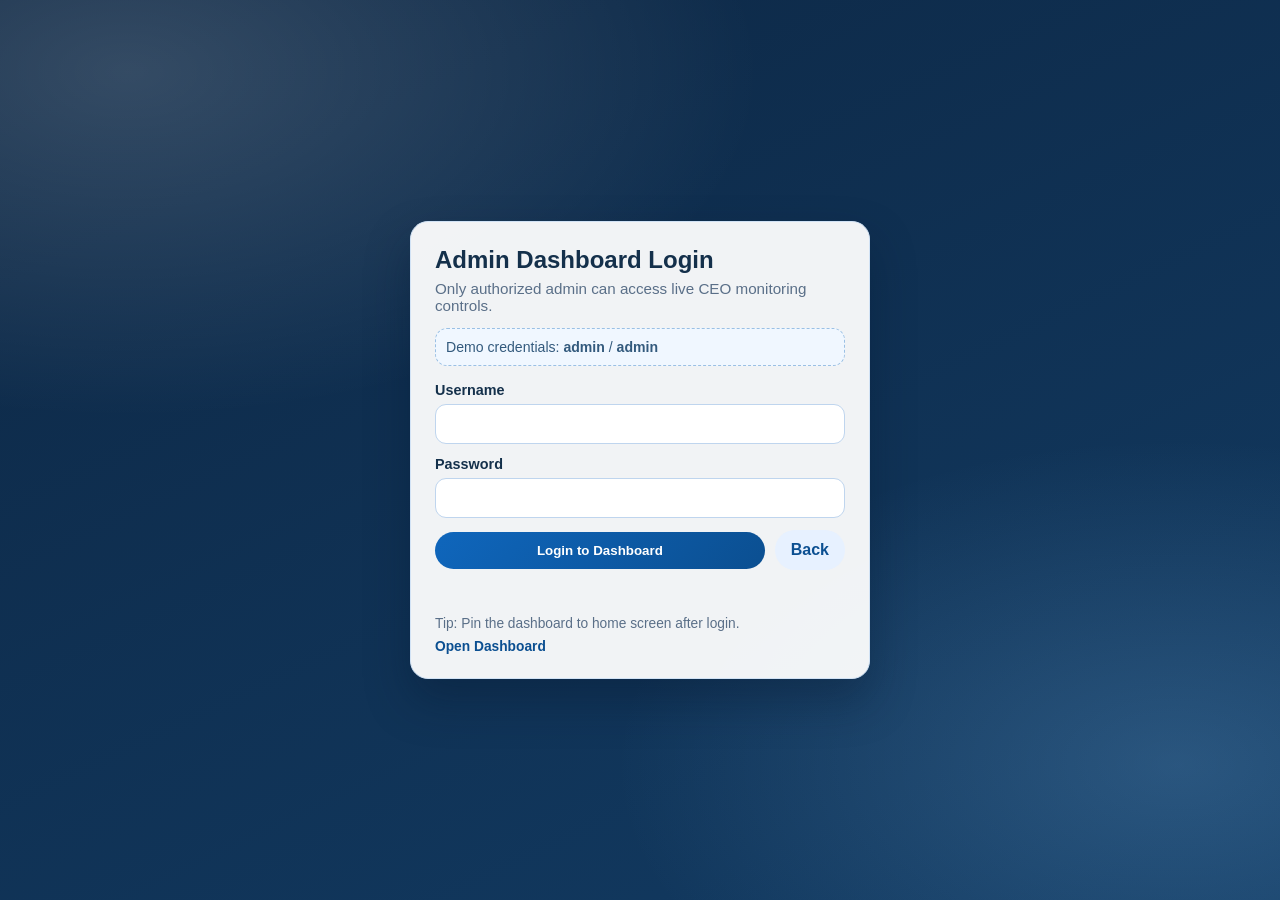
<file: admin-login.html>
<!DOCTYPE html>
<html lang="en">
<head>
  <meta charset="UTF-8" />
  <meta name="viewport" content="width=device-width, initial-scale=1.0" />
  <title>Admin Login - Young Sodium ICT Dashboard</title>
  <meta name="description" content="Admin login for CEO live dashboard monitoring." />
  <link rel="icon" type="image/svg+xml" href="favicon.svg" />
  <style>
    :root {
      --bg1: #0d2744;
      --bg2: #123b63;
      --card: rgba(255, 255, 255, 0.94);
      --line: #d1e2f5;
      --text: #14304b;
      --muted: #5a6f88;
      --primary: #0f66bc;
      --primary-dark: #0b4f91;
      --error: #b3261e;
      --ok: #0f9d6a;
    }

    * {
      box-sizing: border-box;
      margin: 0;
      padding: 0;
    }

    body {
      min-height: 100vh;
      display: grid;
      place-items: center;
      padding: 20px;
      font-family: "Segoe UI", Tahoma, Geneva, Verdana, sans-serif;
      color: var(--text);
      background:
        radial-gradient(880px 480px at 10% 8%, rgba(255, 255, 255, 0.16), transparent 72%),
        radial-gradient(760px 440px at 92% 85%, rgba(141, 204, 255, 0.2), transparent 74%),
        linear-gradient(155deg, var(--bg1), var(--bg2));
    }

    .login-card {
      width: min(460px, 96vw);
      background: var(--card);
      border: 1px solid var(--line);
      border-radius: 18px;
      padding: 24px;
      box-shadow: 0 22px 44px rgba(7, 24, 46, 0.35);
    }

    .login-head h1 {
      font-size: 1.5rem;
      margin-bottom: 6px;
    }

    .login-head p {
      color: var(--muted);
      font-size: 0.95rem;
    }

    .login-note {
      margin-top: 14px;
      border: 1px dashed #9bc0e4;
      border-radius: 12px;
      background: #f0f7ff;
      padding: 10px;
      color: #335a7d;
      font-size: 0.88rem;
    }

    form {
      margin-top: 16px;
      display: grid;
      gap: 12px;
    }

    label {
      display: grid;
      gap: 6px;
      font-weight: 700;
      font-size: 0.9rem;
    }

    input {
      width: 100%;
      border: 1px solid #bfd5ee;
      border-radius: 11px;
      padding: 11px 12px;
      font: inherit;
      color: var(--text);
      background: #fff;
    }

    input:focus {
      outline: none;
      border-color: #5d9ed8;
      box-shadow: 0 0 0 3px rgba(15, 102, 188, 0.14);
    }

    .actions {
      display: grid;
      grid-template-columns: 1fr auto;
      gap: 10px;
      align-items: center;
    }

    .btn {
      border: 0;
      border-radius: 999px;
      padding: 11px 16px;
      font-weight: 800;
      cursor: pointer;
      text-decoration: none;
      text-align: center;
    }

    .btn-primary {
      color: #fff;
      background: linear-gradient(130deg, var(--primary), var(--primary-dark));
    }

    .btn-soft {
      color: var(--primary-dark);
      background: #e7f1ff;
    }

    .status {
      margin-top: 10px;
      min-height: 22px;
      font-size: 0.9rem;
      font-weight: 700;
    }

    .status.error {
      color: var(--error);
    }

    .status.ok {
      color: var(--ok);
    }

    .help-row {
      margin-top: 14px;
      display: flex;
      justify-content: space-between;
      gap: 8px;
      flex-wrap: wrap;
      font-size: 0.86rem;
      color: var(--muted);
    }

    .help-row a {
      color: var(--primary-dark);
      font-weight: 700;
      text-decoration: none;
    }
  </style>
</head>
<body>
  <main class="login-card" aria-label="Admin login card">
    <header class="login-head">
      <h1>Admin Dashboard Login</h1>
      <p>Only authorized admin can access live CEO monitoring controls.</p>
    </header>

    <p class="login-note">
      Demo credentials: <strong>admin</strong> / <strong>admin</strong>
    </p>

    <form id="adminLoginForm">
      <label>
        Username
        <input id="adminUsername" name="username" type="text" autocomplete="username" required />
      </label>

      <label>
        Password
        <input id="adminPassword" name="password" type="password" autocomplete="current-password" required />
      </label>

      <div class="actions">
        <button class="btn btn-primary" type="submit">Login to Dashboard</button>
        <a href="index.html#dashboard" class="btn btn-soft">Back</a>
      </div>
    </form>

    <p id="loginStatus" class="status" aria-live="polite"></p>

    <div class="help-row">
      <span>Tip: Pin the dashboard to home screen after login.</span>
      <a href="index.html#dashboard">Open Dashboard</a>
    </div>
  </main>

  <script>
    const form = document.getElementById("adminLoginForm");
    const usernameInput = document.getElementById("adminUsername");
    const passwordInput = document.getElementById("adminPassword");
    const status = document.getElementById("loginStatus");

    const ADMIN_USERNAME = "admin";
    const ADMIN_PASSWORD = "admin";
    const AUTH_KEY = "ys-admin-auth";
    const AUTH_TIME_KEY = "ys-admin-auth-time";

    const query = new URLSearchParams(window.location.search);
    const next = query.get("next") || "index.html#dashboard";

    form.addEventListener("submit", (event) => {
      event.preventDefault();

      const username = usernameInput.value.trim();
      const password = passwordInput.value;

      if (username !== ADMIN_USERNAME || password !== ADMIN_PASSWORD) {
        status.textContent = "Invalid credentials. Please try again.";
        status.className = "status error";
        return;
      }

      sessionStorage.setItem(AUTH_KEY, "1");
      sessionStorage.setItem(
        AUTH_TIME_KEY,
        new Date().toLocaleTimeString([], { hour: "2-digit", minute: "2-digit" })
      );

      status.textContent = "Login successful. Redirecting to dashboard...";
      status.className = "status ok";
      window.location.href = next;
    });
  </script>
</body>
</html>
</file>
<file: styles.css>
:root {
  --bg: #f4f8ff;
  --surface: #ffffff;
  --surface-2: #eef4ff;
  --text: #12233d;
  --muted: #55647d;
  --line: #d4deef;
  --primary: #106ec7;
  --primary-2: #0b4f91;
  --accent: #ff8a00;
  --success: #0f9d6a;
  --shadow-sm: 0 8px 20px rgba(18, 35, 61, 0.08);
  --shadow-lg: 0 16px 36px rgba(16, 110, 199, 0.16);
  --radius: 16px;
  --radius-lg: 22px;
  --max-width: 1180px;
}

* {
  box-sizing: border-box;
  margin: 0;
  padding: 0;
}

html {
  scroll-behavior: smooth;
}

body {
  font-family: "Manrope", sans-serif;
  color: var(--text);
  background:
    radial-gradient(1200px 500px at 95% -8%, rgba(16, 110, 199, 0.11), transparent 72%),
    radial-gradient(900px 400px at -10% 35%, rgba(255, 138, 0, 0.08), transparent 70%),
    var(--bg);
  line-height: 1.65;
}

h1,
h2,
h3,
h4 {
  font-family: "Sora", sans-serif;
  letter-spacing: -0.02em;
}

img,
svg {
  display: block;
  max-width: 100%;
}

a {
  color: inherit;
}

.ui-icon {
  width: 18px;
  height: 18px;
  object-fit: contain;
  display: inline-block;
  vertical-align: middle;
  flex-shrink: 0;
}

.ui-icon-light {
  filter: none;
}

.container {
  width: min(var(--max-width), 92%);
  margin-inline: auto;
}

.skip-link {
  position: absolute;
  left: -9999px;
  top: 0;
}

.skip-link:focus {
  left: 12px;
  top: 12px;
  z-index: 3000;
  background: var(--primary);
  color: #fff;
  padding: 10px 14px;
  border-radius: 8px;
}

.site-header {
  position: sticky;
  top: 0;
  z-index: 1200;
  transition: box-shadow 0.25s ease, backdrop-filter 0.25s ease;
}

.site-header.scrolled {
  box-shadow: 0 10px 28px rgba(10, 31, 57, 0.16);
}

.top-strip {
  background: linear-gradient(90deg, #0a4b86, #0d6cc1);
  color: #e8f3ff;
  font-size: 0.9rem;
}

.top-strip-inner {
  min-height: 42px;
  display: flex;
  align-items: center;
  justify-content: space-between;
  gap: 16px;
}

.top-strip-inner p,
.top-strip-actions {
  display: flex;
  align-items: center;
  gap: 10px;
}

.top-strip-actions span,
.top-strip-actions a {
  display: inline-flex;
  align-items: center;
  gap: 8px;
}

.top-strip-actions a {
  text-decoration: none;
  font-weight: 700;
  opacity: 0.95;
}

.top-strip-actions span {
  font-weight: 700;
  opacity: 0.92;
}

.top-strip-actions a:hover {
  opacity: 1;
}

.main-header {
  background: rgba(255, 255, 255, 0.9);
  backdrop-filter: blur(8px);
  border-bottom: 1px solid rgba(16, 110, 199, 0.08);
}

.main-header-inner {
  min-height: 78px;
  display: flex;
  align-items: center;
  justify-content: space-between;
  gap: 16px;
}

.brand {
  display: flex;
  align-items: center;
  gap: 12px;
  text-decoration: none;
  min-width: 220px;
}

.brand-mark {
  width: 42px;
  height: 42px;
  display: grid;
  place-content: center;
  border-radius: 12px;
  color: #fff;
  background: linear-gradient(145deg, var(--primary), var(--primary-2));
  box-shadow: var(--shadow-sm);
}

.brand-mark {
  font-family: "Sora", sans-serif;
  font-size: 0.88rem;
  letter-spacing: 0.08em;
}

.brand-mark-footer {
  width: 50px;
  height: 50px;
  border-radius: 16px;
  flex-shrink: 0;
}

.footer-brand-badge {
  display: flex;
  align-items: flex-start;
  gap: 14px;
}

.footer-brand-badge p {
  margin-top: 6px;
}

.brand strong {
  color: var(--text);
  display: block;
  font-size: 1.03rem;
}

.brand small {
  color: var(--muted);
  font-size: 0.8rem;
}

.main-nav {
  display: flex;
  align-items: center;
  gap: 4px;
}

.nav-link {
  text-decoration: none;
  font-weight: 700;
  color: var(--muted);
  padding: 10px 14px;
  border-radius: 999px;
  transition: color 0.2s ease, background-color 0.2s ease;
}

.nav-link:hover,
.nav-link.active {
  color: var(--primary);
  background: #e7f1ff;
}

.nav-cta {
  color: #fff;
  background: linear-gradient(130deg, var(--primary), var(--primary-2));
  box-shadow: var(--shadow-sm);
}

.nav-cta:hover,
.nav-cta.active {
  color: #fff;
  background: linear-gradient(130deg, #0f62b1, #0a477f);
}

.menu-toggle {
  display: none;
  border: none;
  background: none;
  cursor: pointer;
  padding: 8px;
}

.menu-toggle span {
  display: block;
  width: 24px;
  height: 2.5px;
  background: #1b3b66;
  margin: 5px 0;
  border-radius: 999px;
}

.hero {
  position: relative;
  overflow: hidden;
  padding: 76px 0 62px;
  background:
    linear-gradient(140deg, rgba(7, 42, 76, 0.46) 0%, rgba(12, 74, 133, 0.4) 56%, rgba(20, 106, 176, 0.38) 100%),
    url("images/background.jpg") center center / cover no-repeat;
  color: #fff;
}

.hero-gradient {
  position: absolute;
  inset: 0;
  pointer-events: none;
  background:
    radial-gradient(circle at 14% 15%, rgba(255, 255, 255, 0.14), transparent 48%),
    radial-gradient(circle at 89% 84%, rgba(255, 200, 120, 0.2), transparent 45%),
    linear-gradient(180deg, rgba(2, 16, 31, 0.06), rgba(2, 16, 31, 0.24));
}

.hero-grid {
  position: relative;
  z-index: 1;
  display: grid;
  grid-template-columns: 1.2fr 0.9fr;
  gap: 36px;
  align-items: center;
}

.hero-copy h1 {
  font-size: clamp(2rem, 4vw, 3.35rem);
  line-height: 1.15;
  margin: 8px 0 14px;
  text-shadow: 0 2px 12px rgba(5, 18, 32, 0.42);
}

.eyebrow {
  text-transform: uppercase;
  letter-spacing: 0.12em;
  font-weight: 800;
  font-size: 0.74rem;
  color: var(--accent);
}

.hero-copy p {
  max-width: 60ch;
  color: rgba(255, 255, 255, 0.94);
  text-shadow: 0 1px 8px rgba(5, 18, 32, 0.36);
}

.hero-actions {
  margin-top: 24px;
  display: flex;
  flex-wrap: wrap;
  gap: 12px;
}

.btn {
  border: none;
  text-decoration: none;
  display: inline-flex;
  align-items: center;
  gap: 8px;
  font-weight: 800;
  font-size: 0.92rem;
  border-radius: 999px;
  padding: 12px 20px;
  transition: transform 0.2s ease, box-shadow 0.2s ease, background-color 0.2s ease;
}

.btn:hover {
  transform: translateY(-2px);
}

.btn-primary {
  color: #fff;
  background: linear-gradient(130deg, #ff8a00, #ff7009);
  box-shadow: 0 12px 28px rgba(255, 122, 33, 0.35);
}

.btn-primary:hover {
  box-shadow: 0 14px 32px rgba(255, 122, 33, 0.42);
}

.btn-outline {
  color: #fff;
  border: 1px solid rgba(255, 255, 255, 0.45);
  background: rgba(255, 255, 255, 0.08);
}

.btn-outline:hover {
  background: rgba(255, 255, 255, 0.16);
}

.btn-soft {
  color: var(--primary);
  background: #e8f2ff;
}

.btn-soft:hover {
  background: #d8eaff;
}

.hero-metrics {
  margin-top: 26px;
  display: grid;
  grid-template-columns: repeat(3, minmax(84px, 1fr));
  gap: 16px;
}

.hero-metrics article {
  padding: 14px;
  border-radius: 12px;
  background: rgba(255, 255, 255, 0.08);
  border: 1px solid rgba(255, 255, 255, 0.24);
  backdrop-filter: blur(5px);
}

.hero-metrics h3 {
  font-size: 1.7rem;
  line-height: 1;
}

.hero-metrics p {
  font-size: 0.78rem;
  color: rgba(255, 255, 255, 0.86);
  margin-top: 7px;
}

.hero-panel {
  background: rgba(255, 255, 255, 0.8);
  color: var(--text);
  border-radius: var(--radius-lg);
  padding: 26px;
  border: 1px solid rgba(220, 233, 250, 0.78);
  box-shadow: var(--shadow-lg);
  backdrop-filter: blur(8px);
}

.hero-panel h2 {
  font-size: 1.2rem;
}

.hero-panel ul {
  list-style: none;
  margin-top: 14px;
  display: grid;
  gap: 10px;
}

.hero-panel li {
  display: flex;
  align-items: baseline;
  gap: 9px;
  color: var(--muted);
  font-size: 0.95rem;
}

.hero-panel i {
  color: var(--success);
}

.hero-panel-badges {
  display: grid;
  grid-template-columns: repeat(3, minmax(0, 1fr));
  gap: 10px;
  margin: 16px 0 18px;
}

.hero-panel-badges span {
  display: inline-flex;
  align-items: center;
  justify-content: center;
  gap: 8px;
  text-align: center;
  padding: 10px 12px;
  border-radius: 12px;
  background: #f2f7ff;
  border: 1px solid #d8e6f9;
  color: var(--primary-2);
  font-weight: 800;
  font-size: 0.8rem;
}

.hero-panel-badges i {
  color: var(--primary);
}

.featured-strip {
  margin-top: -18px;
  padding: 0 0 44px;
}

.featured-grid {
  display: grid;
  grid-template-columns: repeat(4, minmax(0, 1fr));
  gap: 14px;
}

.featured-card {
  display: flex;
  align-items: flex-start;
  gap: 14px;
  padding: 18px;
  border-radius: 18px;
  background: rgba(255, 255, 255, 0.88);
  border: 1px solid #d9e6f9;
  box-shadow: var(--shadow-sm);
}

.featured-card i {
  width: 44px;
  height: 44px;
  display: grid;
  place-content: center;
  border-radius: 12px;
  background: linear-gradient(140deg, #e8f2ff, #d8e9fd);
  color: var(--primary);
  font-size: 1.1rem;
  flex-shrink: 0;
}

.featured-card h3 {
  font-size: 0.98rem;
  margin-bottom: 4px;
}

.featured-card p {
  color: var(--muted);
  font-size: 0.88rem;
  line-height: 1.45;
}

.trust-strip {
  padding: 0 0 58px;
}

.trust-grid {
  display: grid;
  grid-template-columns: repeat(3, minmax(0, 1fr));
  gap: 16px;
}

.trust-card {
  display: flex;
  align-items: flex-start;
  gap: 14px;
  padding: 20px;
  border-radius: 18px;
  background: linear-gradient(180deg, rgba(255, 255, 255, 0.96), rgba(245, 249, 255, 0.96));
  border: 1px solid #dbe7f8;
  box-shadow: var(--shadow-sm);
}

.trust-card i {
  width: 48px;
  height: 48px;
  display: grid;
  place-content: center;
  border-radius: 14px;
  background: linear-gradient(140deg, #e8f3ff, #d8e9fd);
  color: var(--primary);
  font-size: 1.15rem;
  flex-shrink: 0;
}

.trust-card h3 {
  font-size: 1rem;
  margin-bottom: 4px;
}

.trust-card p {
  color: var(--muted);
  font-size: 0.9rem;
}

.panel-link {
  margin-top: 16px;
  display: inline-flex;
  align-items: center;
  gap: 8px;
  color: var(--primary);
  text-decoration: none;
  font-weight: 800;
}

.section {
  padding: 78px 0;
}

.section-alt {
  background: linear-gradient(180deg, #f9fbff, #edf4ff);
  border-top: 1px solid #dfebfb;
  border-bottom: 1px solid #dfebfb;
}

.section-head {
  text-align: center;
  max-width: 740px;
  margin-inline: auto;
  margin-bottom: 38px;
}

.section-head h2 {
  font-size: clamp(1.6rem, 3.1vw, 2.5rem);
  margin: 9px 0 10px;
}

.section-head p {
  color: var(--muted);
}

.service-grid {
  display: grid;
  grid-template-columns: repeat(3, minmax(0, 1fr));
  gap: 18px;
}

.service-card {
  background: var(--surface);
  border: 1px solid var(--line);
  border-radius: var(--radius);
  padding: 26px 24px 24px;
  box-shadow: var(--shadow-sm);
  transition: transform 0.22s ease, box-shadow 0.22s ease, border-color 0.22s ease;
  position: relative;
  overflow: hidden;
}

.service-card:hover {
  transform: translateY(-5px);
  box-shadow: var(--shadow-lg);
  border-color: #a9c8ec;
}

.service-card::before {
  content: "";
  position: absolute;
  inset: 0 auto auto 0;
  width: 100%;
  height: 4px;
  background: linear-gradient(90deg, var(--primary), var(--accent));
}

.service-tag {
  display: inline-flex;
  align-items: center;
  width: fit-content;
  margin-bottom: 12px;
  padding: 6px 10px;
  border-radius: 999px;
  background: #e9f2ff;
  color: var(--primary-2);
  font-size: 0.68rem;
  letter-spacing: 0.12em;
  text-transform: uppercase;
  font-weight: 800;
}

.service-card i {
  width: 48px;
  height: 48px;
  border-radius: 12px;
  display: grid;
  place-content: center;
  background: linear-gradient(140deg, #e8f3ff, #d6e9ff);
  color: var(--primary);
  margin-bottom: 14px;
  font-size: 1.25rem;
}

.service-card h3 {
  font-size: 1.05rem;
  margin-bottom: 8px;
}

.service-card p {
  color: var(--muted);
  font-size: 0.93rem;
}

.section-gallery {
  background: linear-gradient(180deg, #f7fbff, #eef4ff);
}

.gallery-grid {
  display: grid;
  grid-template-columns: repeat(auto-fit, minmax(220px, 1fr));
  gap: 18px;
}

.gallery-card {
  min-height: 220px;
  border-radius: 22px;
  padding: 22px;
  display: flex;
  flex-direction: column;
  justify-content: flex-end;
  color: #fff;
  box-shadow: var(--shadow-lg);
  position: relative;
  overflow: hidden;
  isolation: isolate;
}

.gallery-icon {
  position: absolute;
  top: 14px;
  left: 14px;
  width: 58px;
  height: 58px;
  display: grid;
  place-content: center;
  border-radius: 16px;
  background: rgba(255, 255, 255, 0.36);
  border: 1px solid rgba(255, 255, 255, 0.62);
  backdrop-filter: blur(8px);
  font-size: 1.75rem;
  color: #ffffff;
  text-shadow: 0 2px 10px rgba(10, 20, 40, 0.35);
  z-index: 3;
  box-shadow:
    0 12px 24px rgba(8, 20, 40, 0.26),
    inset 0 1px 0 rgba(255, 255, 255, 0.36);
}

.gallery-card::before,
.gallery-card::after {
  content: "";
  position: absolute;
  inset: 0;
}

.gallery-card::before {
  background: linear-gradient(180deg, rgba(9, 22, 42, 0.08), rgba(9, 22, 42, 0.72));
  z-index: -2;
}

.gallery-card::after {
  background: radial-gradient(circle at top right, rgba(255, 255, 255, 0.22), transparent 42%);
  z-index: -1;
}

.gallery-card span {
  display: inline-flex;
  width: fit-content;
  background: rgba(255, 255, 255, 0.2);
  border: 1px solid rgba(255, 255, 255, 0.3);
  backdrop-filter: blur(8px);
  border-radius: 999px;
  padding: 7px 12px;
  font-size: 0.8rem;
  font-weight: 800;
  letter-spacing: 0.08em;
  text-transform: uppercase;
}

.gallery-card strong {
  margin-top: 10px;
  max-width: 18ch;
  font-size: 1.25rem;
  line-height: 1.2;
}

.gallery-photo {
  background: linear-gradient(135deg, #0d6cc1, #164a91);
}

.gallery-print {
  background: linear-gradient(135deg, #0f9d6a, #09604d);
}

.gallery-scan {
  background: linear-gradient(135deg, #ff8a00, #e05f1b);
}

.gallery-train {
  background: linear-gradient(135deg, #6c63ff, #2e58d6);
}

.gallery-web {
  background: linear-gradient(135deg, #0b7bbd, #0a4f8a);
}

.gallery-domain {
  background: linear-gradient(135deg, #7c4dff, #4b2fb8);
}

.gallery-network {
  background: linear-gradient(135deg, #0d9f7a, #0a6a54);
}

.gallery-cctv {
  background: linear-gradient(135deg, #3949ab, #1d2f7d);
}

.gallery-app {
  background: linear-gradient(135deg, #ff6f3c, #d94d2a);
}

.gallery-youth {
  background: linear-gradient(135deg, #1e88e5, #0f5aa6);
}

.section-why {
  background: linear-gradient(180deg, rgba(255, 255, 255, 0.35), rgba(255, 255, 255, 0.55));
}

.why-grid {
  display: grid;
  grid-template-columns: repeat(4, minmax(0, 1fr));
  gap: 18px;
}

.why-card {
  background: #fff;
  border: 1px solid #dbe7f8;
  border-radius: var(--radius);
  padding: 24px;
  box-shadow: var(--shadow-sm);
  transition: transform 0.22s ease, box-shadow 0.22s ease, border-color 0.22s ease;
}

.why-card:hover {
  transform: translateY(-4px);
  border-color: #a9c8ec;
  box-shadow: var(--shadow-lg);
}

.why-card i {
  width: 48px;
  height: 48px;
  display: grid;
  place-content: center;
  border-radius: 12px;
  background: linear-gradient(140deg, #f0f6ff, #dcecff);
  color: var(--primary);
  margin-bottom: 14px;
  font-size: 1.15rem;
}

.why-card h3 {
  font-size: 1.02rem;
  margin-bottom: 8px;
}

.why-card p {
  color: var(--muted);
  font-size: 0.93rem;
}

.process-grid {
  display: grid;
  grid-template-columns: repeat(4, minmax(0, 1fr));
  gap: 16px;
}

.process-card {
  background: #fff;
  border: 1px solid #d7e5f8;
  border-radius: 14px;
  padding: 22px;
  position: relative;
}

.process-card span {
  position: absolute;
  right: 12px;
  top: 8px;
  font-family: "Sora", sans-serif;
  font-size: 2.2rem;
  color: #cfe3fb;
}

.process-card h3 {
  font-size: 1rem;
  margin-bottom: 8px;
}

.process-card p {
  font-size: 0.9rem;
  color: var(--muted);
}

.section-dashboard {
  background:
    radial-gradient(900px 500px at 85% 15%, rgba(16, 110, 199, 0.18), transparent 72%),
    radial-gradient(650px 360px at 8% 82%, rgba(15, 157, 106, 0.12), transparent 72%),
    linear-gradient(180deg, #f6faff, #ecf4ff);
}

.section-team {
  background: linear-gradient(180deg, #f6faff, #eff5ff);
}

.section-partners {
  background: linear-gradient(180deg, rgba(255, 255, 255, 0.72), rgba(244, 248, 255, 0.96));
}

.team-grid {
  display: grid;
  grid-template-columns: repeat(3, minmax(0, 1fr));
  gap: 18px;
}

.team-card {
  background: #fff;
  border: 1px solid #d8e6f8;
  border-radius: 18px;
  padding: 24px;
  box-shadow: var(--shadow-sm);
  text-align: center;
}

.team-avatar {
  width: 72px;
  height: 72px;
  display: grid;
  place-content: center;
  margin: 0 auto 14px;
  border-radius: 20px;
  background: linear-gradient(145deg, var(--primary), var(--primary-2));
  color: #fff;
  font-family: "Sora", sans-serif;
  font-weight: 800;
  font-size: 1.1rem;
  box-shadow: var(--shadow-sm);
}

.team-card h3 {
  margin-bottom: 8px;
  font-size: 1.04rem;
}

.team-card p {
  color: var(--muted);
  font-size: 0.93rem;
}

.team-tags {
  margin-top: 14px;
  display: flex;
  flex-wrap: wrap;
  justify-content: center;
  gap: 8px;
}

.team-tags span {
  padding: 6px 10px;
  border-radius: 999px;
  background: #edf5ff;
  color: var(--primary-2);
  font-size: 0.74rem;
  font-weight: 800;
}

.partners-grid {
  display: grid;
  grid-template-columns: repeat(4, minmax(0, 1fr));
  gap: 12px;
}

.partners-grid span {
  display: grid;
  place-content: center;
  min-height: 64px;
  border-radius: 14px;
  background: rgba(255, 255, 255, 0.92);
  border: 1px solid #d9e7f8;
  box-shadow: var(--shadow-sm);
  font-weight: 800;
  color: var(--text);
  text-align: center;
  padding: 10px;
}

.dashboard-grid {
  display: grid;
  grid-template-columns: 1fr minmax(320px, 400px);
  gap: 22px;
  align-items: stretch;
}

.dashboard-info {
  background: rgba(255, 255, 255, 0.92);
  border: 1px solid #d7e5f8;
  border-radius: 20px;
  padding: 24px;
  box-shadow: var(--shadow-sm);
}

.dashboard-info h3 {
  font-size: 1.3rem;
  margin-bottom: 12px;
}

.dashboard-auth-bar {
  display: grid;
  gap: 10px;
  background: #f2f7ff;
  border: 1px solid #d3e4f9;
  border-radius: 14px;
  padding: 12px;
  margin-bottom: 14px;
}

.dashboard-auth-bar p {
  font-weight: 700;
  color: var(--primary-2);
  font-size: 0.9rem;
}

.dashboard-auth-actions {
  display: flex;
  flex-wrap: wrap;
  gap: 8px;
}

.dashboard-info ul {
  list-style: none;
  display: grid;
  gap: 10px;
}

.dashboard-info li {
  display: flex;
  align-items: flex-start;
  gap: 10px;
  color: var(--muted);
}

.dashboard-info li i {
  color: var(--primary);
  margin-top: 4px;
}

.dashboard-actions {
  display: grid;
  gap: 10px;
  margin-top: 18px;
}

.dashboard-phone {
  background: linear-gradient(180deg, #102742, #152f4f);
  border-radius: 28px;
  border: 2px solid #1e4269;
  padding: 16px;
  box-shadow: 0 20px 36px rgba(8, 30, 55, 0.34);
  color: #e8f2ff;
  position: relative;
}

.dashboard-lock {
  position: absolute;
  inset: 0;
  z-index: 5;
  display: none;
  align-content: center;
  justify-items: center;
  gap: 12px;
  text-align: center;
  padding: 20px;
  border-radius: 26px;
  background: rgba(6, 19, 34, 0.78);
  backdrop-filter: blur(4px);
}

.dashboard-lock p {
  max-width: 26ch;
  color: #eaf3ff;
  font-weight: 700;
}

.dashboard-lock p i {
  margin-right: 6px;
  color: #9bd0ff;
}

.section-dashboard.dashboard-locked .dashboard-phone > *:not(.dashboard-lock) {
  opacity: 0.28;
  filter: blur(1.6px);
}

.section-dashboard.dashboard-locked .dashboard-lock {
  display: grid;
}

.section-dashboard .dashboard-actions .btn:disabled {
  cursor: not-allowed;
  opacity: 0.54;
  transform: none;
  box-shadow: none;
}

.dashboard-phone-top {
  display: flex;
  align-items: center;
  justify-content: space-between;
  font-size: 0.86rem;
  margin-bottom: 10px;
}

.dashboard-phone-top strong {
  letter-spacing: 0.02em;
}

.dashboard-health {
  display: flex;
  align-items: center;
  gap: 10px;
  background: rgba(255, 255, 255, 0.08);
  border: 1px solid rgba(255, 255, 255, 0.18);
  border-radius: 12px;
  padding: 10px;
}

.dashboard-health p {
  margin-right: auto;
  font-size: 0.85rem;
  color: rgba(232, 242, 255, 0.86);
}

.dashboard-health strong {
  font-size: 0.8rem;
  color: #9be5b7;
}

.live-dot {
  width: 10px;
  height: 10px;
  border-radius: 50%;
  background: #2bd56d;
  box-shadow: 0 0 0 8px rgba(43, 213, 109, 0.18);
}

.dashboard-kpi-grid {
  margin-top: 12px;
  display: grid;
  grid-template-columns: repeat(2, minmax(0, 1fr));
  gap: 10px;
}

.dashboard-kpi-grid article {
  background: rgba(255, 255, 255, 0.08);
  border: 1px solid rgba(255, 255, 255, 0.16);
  border-radius: 12px;
  padding: 10px;
}

.dashboard-kpi-grid p {
  color: rgba(232, 242, 255, 0.78);
  font-size: 0.75rem;
}

.dashboard-kpi-grid h4 {
  margin-top: 4px;
  font-size: 1rem;
  color: #ffffff;
}

.dashboard-trend {
  margin-top: 12px;
  height: 54px;
  display: grid;
  grid-template-columns: repeat(10, minmax(0, 1fr));
  align-items: end;
  gap: 5px;
}

.trend-bar {
  display: block;
  border-radius: 999px;
  background: linear-gradient(180deg, #63b7ff, #2679d6);
  box-shadow: 0 8px 16px rgba(20, 110, 200, 0.34);
}

.dashboard-feed-wrap {
  margin-top: 12px;
  background: rgba(255, 255, 255, 0.08);
  border: 1px solid rgba(255, 255, 255, 0.16);
  border-radius: 12px;
  padding: 10px;
}

.dashboard-feed-wrap h5 {
  font-size: 0.82rem;
  margin-bottom: 8px;
}

.dashboard-feed-wrap ul {
  list-style: none;
  display: grid;
  gap: 6px;
}

.dashboard-feed-wrap li {
  font-size: 0.78rem;
  color: rgba(232, 242, 255, 0.86);
  border-left: 2px solid rgba(99, 183, 255, 0.8);
  padding-left: 8px;
}

.plans-grid {
  display: grid;
  grid-template-columns: repeat(3, minmax(0, 1fr));
  gap: 18px;
}

.hosting-grid {
  display: grid;
  grid-template-columns: repeat(4, minmax(0, 1fr));
  gap: 18px;
}

.hosting-card {
  background: #fff;
  border: 1px solid #d8e6f8;
  border-radius: var(--radius);
  padding: 24px;
  box-shadow: var(--shadow-sm);
  position: relative;
}

.hosting-card.featured {
  border-color: #9ec4f0;
  transform: translateY(-4px);
  box-shadow: var(--shadow-lg);
}

.hosting-card h3 {
  font-size: 1.1rem;
}

.hosting-price {
  margin: 8px 0 12px;
  color: var(--primary-2);
  font-family: "Sora", sans-serif;
  font-size: 1.45rem;
}

.hosting-price small {
  font-family: "Manrope", sans-serif;
  font-size: 0.78rem;
  color: var(--muted);
}

.hosting-card ul {
  list-style: none;
  display: grid;
  gap: 8px;
  margin-bottom: 15px;
  color: var(--muted);
  font-size: 0.91rem;
}

.hosting-card li {
  display: flex;
  align-items: baseline;
  gap: 8px;
}

.hosting-card li i {
  color: var(--success);
}

.plan-card {
  background: #fff;
  border: 1px solid var(--line);
  border-radius: var(--radius);
  padding: 26px;
  box-shadow: var(--shadow-sm);
  position: relative;
}

.plan-card.featured {
  border-color: #9ec4f0;
  transform: translateY(-4px);
  box-shadow: var(--shadow-lg);
}

.plan-badge {
  position: absolute;
  top: -11px;
  right: 14px;
  background: linear-gradient(130deg, #ff8a00, #ff7009);
  color: #fff;
  padding: 6px 10px;
  border-radius: 999px;
  font-weight: 800;
  font-size: 0.68rem;
  letter-spacing: 0.08em;
  text-transform: uppercase;
}

.plan-card h3 {
  font-size: 1.1rem;
}

.plan-price {
  margin: 8px 0 12px;
  color: var(--primary-2);
  font-family: "Sora", sans-serif;
  font-size: 1.6rem;
}

.plan-price small {
  font-family: "Manrope", sans-serif;
  font-size: 0.83rem;
  color: var(--muted);
}

.plan-card ul {
  list-style: none;
  display: grid;
  gap: 9px;
  margin-bottom: 16px;
  color: var(--muted);
  font-size: 0.92rem;
}

.plan-card li {
  display: flex;
  align-items: baseline;
  gap: 8px;
}

.plan-card li i {
  color: var(--success);
}

.testimonial-grid {
  display: grid;
  grid-template-columns: repeat(2, minmax(0, 1fr));
  gap: 18px;
}

.testimonial-slider {
  display: grid;
  grid-template-columns: auto 1fr auto;
  gap: 12px;
  align-items: center;
}

.testimonial-track {
  position: relative;
  min-height: 244px;
}

.testimonial-track .testimonial-card {
  position: absolute;
  inset: 0;
  opacity: 0;
  transform: translateX(18px);
  pointer-events: none;
  transition: opacity 0.35s ease, transform 0.35s ease;
}

.testimonial-track .testimonial-card.is-active {
  opacity: 1;
  transform: translateX(0);
  pointer-events: auto;
}

.testimonial-nav {
  width: 42px;
  height: 42px;
  border-radius: 50%;
  border: 1px solid #c8dbf3;
  background: #f3f8ff;
  color: var(--primary-2);
  cursor: pointer;
}

.testimonial-nav:hover {
  background: #e7f1ff;
}

.testimonial-dots {
  margin-top: 14px;
  display: flex;
  justify-content: center;
  gap: 8px;
}

.testimonial-dots .dot {
  width: 10px;
  height: 10px;
  border-radius: 50%;
  border: 0;
  background: #c8dbf3;
  cursor: pointer;
}

.testimonial-dots .dot.is-active {
  width: 24px;
  border-radius: 999px;
  background: var(--primary);
}

.testimonial-card {
  background: #fff;
  border: 1px solid #dce8f9;
  border-radius: var(--radius);
  padding: 24px;
  box-shadow: var(--shadow-sm);
}

.testimonial-quote i {
  color: #d7e7fb;
  font-size: 1.5rem;
  margin-bottom: 12px;
}

.testimonial-quote p {
  color: var(--muted);
  font-size: 0.96rem;
}

.testimonial-meta {
  display: flex;
  align-items: center;
  gap: 12px;
  margin-top: 18px;
}

.testimonial-avatar {
  width: 46px;
  height: 46px;
  border-radius: 50%;
  display: grid;
  place-content: center;
  background: linear-gradient(140deg, var(--primary), var(--primary-2));
  color: #fff;
  font-weight: 800;
}

.testimonial-meta strong {
  display: block;
  font-size: 0.98rem;
}

.testimonial-meta small {
  color: var(--muted);
}

.faq-grid {
  display: grid;
  grid-template-columns: repeat(2, minmax(0, 1fr));
  gap: 14px;
}

.faq-item {
  background: #fff;
  border: 1px solid #dce8f9;
  border-radius: 14px;
  padding: 0;
  box-shadow: var(--shadow-sm);
  overflow: hidden;
}

.faq-item summary {
  list-style: none;
  cursor: pointer;
  padding: 18px 20px;
  font-family: "Sora", sans-serif;
  font-size: 0.98rem;
  display: flex;
  align-items: center;
  justify-content: space-between;
  gap: 14px;
}

.faq-item summary i {
  color: var(--primary);
  margin-right: 10px;
}

.faq-item summary::-webkit-details-marker {
  display: none;
}

.faq-item summary::after {
  content: "+";
  color: var(--primary);
  font-size: 1.1rem;
  font-weight: 800;
}

.faq-item[open] summary::after {
  content: "–";
}

.faq-item p {
  padding: 0 20px 18px;
  color: var(--muted);
  font-size: 0.93rem;
}

.about-grid {
  display: grid;
  grid-template-columns: 1.1fr 1fr;
  gap: 18px;
  align-items: start;
}

.about-copy h2 {
  margin: 8px 0 12px;
  font-size: clamp(1.5rem, 2.5vw, 2.3rem);
}

.about-copy p {
  color: var(--muted);
  margin-bottom: 10px;
}

.about-cards {
  display: grid;
  gap: 14px;
}

.about-cards article {
  background: #fff;
  border: 1px solid #d9e6f8;
  border-radius: 14px;
  padding: 18px;
}

.about-cards h3 {
  display: flex;
  align-items: center;
  gap: 10px;
  font-size: 1rem;
}

.about-cards i {
  color: var(--primary);
}

.about-cards p {
  margin-top: 7px;
  color: var(--muted);
  font-size: 0.92rem;
}

.contact-grid {
  display: grid;
  grid-template-columns: repeat(3, minmax(0, 1fr));
  gap: 17px;
}

.contact-card {
  background: #fff;
  border: 1px solid #d9e7fb;
  border-radius: 14px;
  padding: 22px;
  box-shadow: var(--shadow-sm);
}

.contact-card-icon {
  width: 44px;
  height: 44px;
  border-radius: 11px;
  display: grid;
  place-content: center;
  margin-bottom: 13px;
  color: #fff;
  background: linear-gradient(140deg, var(--primary), var(--primary-2));
}

.contact-card-icon i {
  color: #fff;
}

.contact-card-icon .ui-icon {
  width: 20px;
  height: 20px;
}

.contact-card h3 {
  font-size: 1rem;
  margin-bottom: 8px;
}

.contact-card a,
.contact-card p {
  display: block;
  color: var(--muted);
  font-size: 0.92rem;
  margin-bottom: 5px;
  text-decoration: none;
}

.contact-card p i,
.contact-card a i {
  margin-right: 8px;
  color: var(--primary);
}

.contact-card p .ui-icon,
.contact-card a .ui-icon {
  margin-right: 8px;
}

.contact-card a:hover {
  color: var(--primary);
}

.request-panel {
  margin-top: 20px;
  display: grid;
  grid-template-columns: 0.95fr 1.05fr;
  gap: 18px;
  background: linear-gradient(180deg, #ffffff, #f6f9ff);
  border: 1px solid #d9e6f8;
  border-radius: 20px;
  padding: 24px;
  box-shadow: var(--shadow-sm);
}

.request-copy h3 {
  margin: 8px 0 10px;
  font-size: 1.35rem;
}

.request-copy p {
  color: var(--muted);
}

.request-form {
  display: grid;
  grid-template-columns: repeat(2, minmax(0, 1fr));
  gap: 14px;
}

.request-form label {
  display: grid;
  gap: 8px;
  color: var(--text);
  font-weight: 700;
  font-size: 0.9rem;
}

.request-form input,
.request-form select,
.request-form textarea {
  width: 100%;
  border: 1px solid #cfdcef;
  border-radius: 12px;
  padding: 12px 14px;
  font: inherit;
  color: var(--text);
  background: #fff;
  outline: none;
  transition: border-color 0.2s ease, box-shadow 0.2s ease;
}

.request-form input:focus,
.request-form select:focus,
.request-form textarea:focus {
  border-color: rgba(16, 110, 199, 0.65);
  box-shadow: 0 0 0 4px rgba(16, 110, 199, 0.12);
}

.request-message {
  grid-column: 1 / -1;
}

.request-submit {
  grid-column: 1 / -1;
  justify-content: center;
}

.request-actions {
  grid-column: 1 / -1;
  display: grid;
  grid-template-columns: repeat(2, minmax(0, 1fr));
  gap: 12px;
}

.request-submit-sms {
  color: var(--primary-2);
  background: #eaf1fb;
}

.request-submit-sms:hover {
  background: #dce8f7;
}

.final-cta {
  padding: 50px 0 70px;
}

.final-cta-inner {
  background: linear-gradient(135deg, #0f5ba4, #0e74ce);
  border-radius: 24px;
  color: #fff;
  text-align: center;
  padding: 38px 16px;
  box-shadow: var(--shadow-lg);
}

.final-cta-inner h2 {
  font-size: clamp(1.45rem, 2.9vw, 2.2rem);
}

.final-cta-inner .hero-actions {
  justify-content: center;
}

.site-footer {
  position: relative;
  isolation: isolate;
  border-top: 1px solid #d2e1f5;
  background:
    linear-gradient(180deg, rgba(8, 20, 37, 0.62), rgba(13, 30, 52, 0.58)),
    url("images/footer abckground.jpg") center center / cover no-repeat;
  padding: 58px 0 22px;
  color: #d9e6f7;
}

.site-footer::before {
  content: "";
  position: absolute;
  inset: 0;
  background:
    radial-gradient(circle at 18% 10%, rgba(255, 255, 255, 0.12), transparent 35%),
    radial-gradient(circle at 84% 82%, rgba(143, 185, 241, 0.12), transparent 38%);
  pointer-events: none;
  z-index: -1;
}

.footer-grid {
  display: grid;
  grid-template-columns: 1.3fr 1fr 1fr 1fr;
  gap: 22px;
}

.footer-grid section {
  background: rgba(9, 26, 46, 0.28);
  border: 1px solid rgba(255, 255, 255, 0.18);
  border-radius: 16px;
  padding: 16px;
  backdrop-filter: blur(3px);
}

.site-footer h3,
.site-footer h4 {
  margin-bottom: 8px;
  color: #fff;
}

.site-footer h4 {
  display: flex;
  align-items: center;
  gap: 8px;
}

.site-footer h4 i {
  color: var(--accent);
}

.site-footer p,
.site-footer a {
  color: rgba(226, 236, 249, 0.9);
  font-size: 0.92rem;
}

.site-footer a {
  display: block;
  text-decoration: none;
  margin-bottom: 6px;
}

.site-footer a i {
  margin-right: 8px;
  color: #8fb9f1;
}

.site-footer a .ui-icon,
.site-footer h4 .ui-icon {
  margin-right: 8px;
  vertical-align: -3px;
}

.site-footer section:last-child .ui-icon {
  filter: none;
  opacity: 1;
}

.site-footer section:first-child p {
  max-width: 32ch;
}

.footer-tagline {
  margin-top: 8px;
  font-size: 0.84rem;
  color: rgba(226, 236, 249, 0.82);
}

.footer-social {
  margin-top: 10px;
  display: flex;
  gap: 10px;
}

.footer-social a {
  width: 34px;
  height: 34px;
  display: grid;
  place-content: center;
  border-radius: 10px;
  background: rgba(255, 255, 255, 0.12);
  border: 1px solid rgba(255, 255, 255, 0.2);
}

.footer-social .ui-icon {
  width: 16px;
  height: 16px;
  margin-right: 0;
}

.site-footer section:last-child a {
  font-weight: 700;
}

.footer-grid section:nth-child(3) {
  background: rgba(9, 26, 46, 0.34);
}

.site-footer a:hover {
  color: #fff;
}

.footer-bottom {
  margin-top: 22px;
  padding-top: 14px;
  border-top: 1px dashed rgba(255, 255, 255, 0.26);
  background: rgba(9, 26, 46, 0.28);
  border-radius: 12px;
  padding: 14px 16px 0;
  display: flex;
  align-items: center;
  justify-content: space-between;
  gap: 12px;
  color: rgba(217, 230, 247, 0.7);
}

.floating-actions {
  position: fixed;
  right: 18px;
  bottom: 18px;
  z-index: 1300;
  display: grid;
  gap: 10px;
}

.floating-action {
  display: inline-flex;
  align-items: center;
  gap: 10px;
  padding: 12px 14px;
  border-radius: 999px;
  color: #fff;
  text-decoration: none;
  font-weight: 800;
  box-shadow: 0 12px 28px rgba(9, 28, 53, 0.22);
  background: linear-gradient(130deg, var(--primary), var(--primary-2));
}

.floating-action i {
  font-size: 1rem;
}

.floating-action:nth-child(2) {
  background: linear-gradient(130deg, #0fb75b, #0d8a45);
}

.floating-action-top {
  background: linear-gradient(130deg, #ff8a00, #ff7009) !important;
}

.reveal {
  opacity: 0;
  transform: translateY(24px);
}

.reveal.visible {
  opacity: 1;
  transform: translateY(0);
  transition: opacity 0.55s ease, transform 0.55s ease;
}

@media (max-width: 1000px) {
  .hero-grid,
  .about-grid {
    grid-template-columns: 1fr;
  }

  .service-grid {
    grid-template-columns: repeat(2, minmax(0, 1fr));
  }

  .featured-grid {
    grid-template-columns: repeat(2, minmax(0, 1fr));
  }

  .trust-grid {
    grid-template-columns: 1fr;
  }

  .gallery-grid {
    grid-template-columns: 1fr;
  }

  .why-grid {
    grid-template-columns: repeat(2, minmax(0, 1fr));
  }

  .process-grid {
    grid-template-columns: repeat(2, minmax(0, 1fr));
  }

  .plans-grid,
  .hosting-grid,
  .testimonial-grid,
  .faq-grid,
  .contact-grid,
  .footer-grid {
    grid-template-columns: 1fr;
  }

  .team-grid,
  .partners-grid,
  .dashboard-grid {
    grid-template-columns: 1fr;
  }

  .dashboard-auth-actions {
    flex-direction: column;
  }

  .testimonial-slider {
    grid-template-columns: 1fr;
  }

  .testimonial-nav {
    display: none;
  }

  .request-panel {
    grid-template-columns: 1fr;
  }

  .request-form {
    grid-template-columns: 1fr;
  }

  .request-actions {
    grid-template-columns: 1fr;
  }
}

@media (max-width: 780px) {
  .top-strip-inner {
    min-height: auto;
    padding: 10px 0;
    flex-direction: column;
    align-items: flex-start;
  }

  .top-strip-actions {
    flex-wrap: wrap;
  }

  .menu-toggle {
    display: block;
  }

  .main-nav {
    display: none;
    position: absolute;
    right: 4%;
    top: 122px;
    width: min(290px, 92%);
    background: #ffffff;
    border: 1px solid #d4e0f1;
    border-radius: 14px;
    box-shadow: var(--shadow-lg);
    flex-direction: column;
    padding: 10px;
    align-items: stretch;
    gap: 4px;
  }

  .main-nav.open {
    display: flex;
  }

  .nav-link,
  .nav-cta {
    border-radius: 10px;
  }

  .hero {
    padding-top: 58px;
  }

  .hero-metrics {
    grid-template-columns: repeat(2, minmax(0, 1fr));
  }

  .footer-bottom {
    flex-direction: column;
    align-items: flex-start;
  }

  .footer-brand-badge {
    align-items: center;
  }
}

@media (max-width: 560px) {
  .service-grid,
  .featured-grid,
  .trust-grid,
  .gallery-grid,
  .why-grid,
  .process-grid,
  .testimonial-grid,
  .faq-grid,
  .request-form,
  .hero-metrics {
    grid-template-columns: 1fr;
  }

  .section {
    padding: 64px 0;
  }

  .hero-actions {
    flex-direction: column;
    align-items: stretch;
  }

  .hero-panel-badges {
    grid-template-columns: 1fr;
  }

  .btn {
    justify-content: center;
  }

  .floating-actions {
    right: 12px;
    bottom: 12px;
  }

  .floating-action {
    padding: 11px 12px;
  }

  .dashboard-kpi-grid {
    grid-template-columns: 1fr;
  }

  .dashboard-trend {
    gap: 4px;
  }

  .team-tags {
    justify-content: flex-start;
  }

  .gallery-icon {
    width: 52px;
    height: 52px;
    font-size: 1.55rem;
  }

  .footer-brand-badge {
    flex-direction: column;
    align-items: flex-start;
  }
}
</file>
